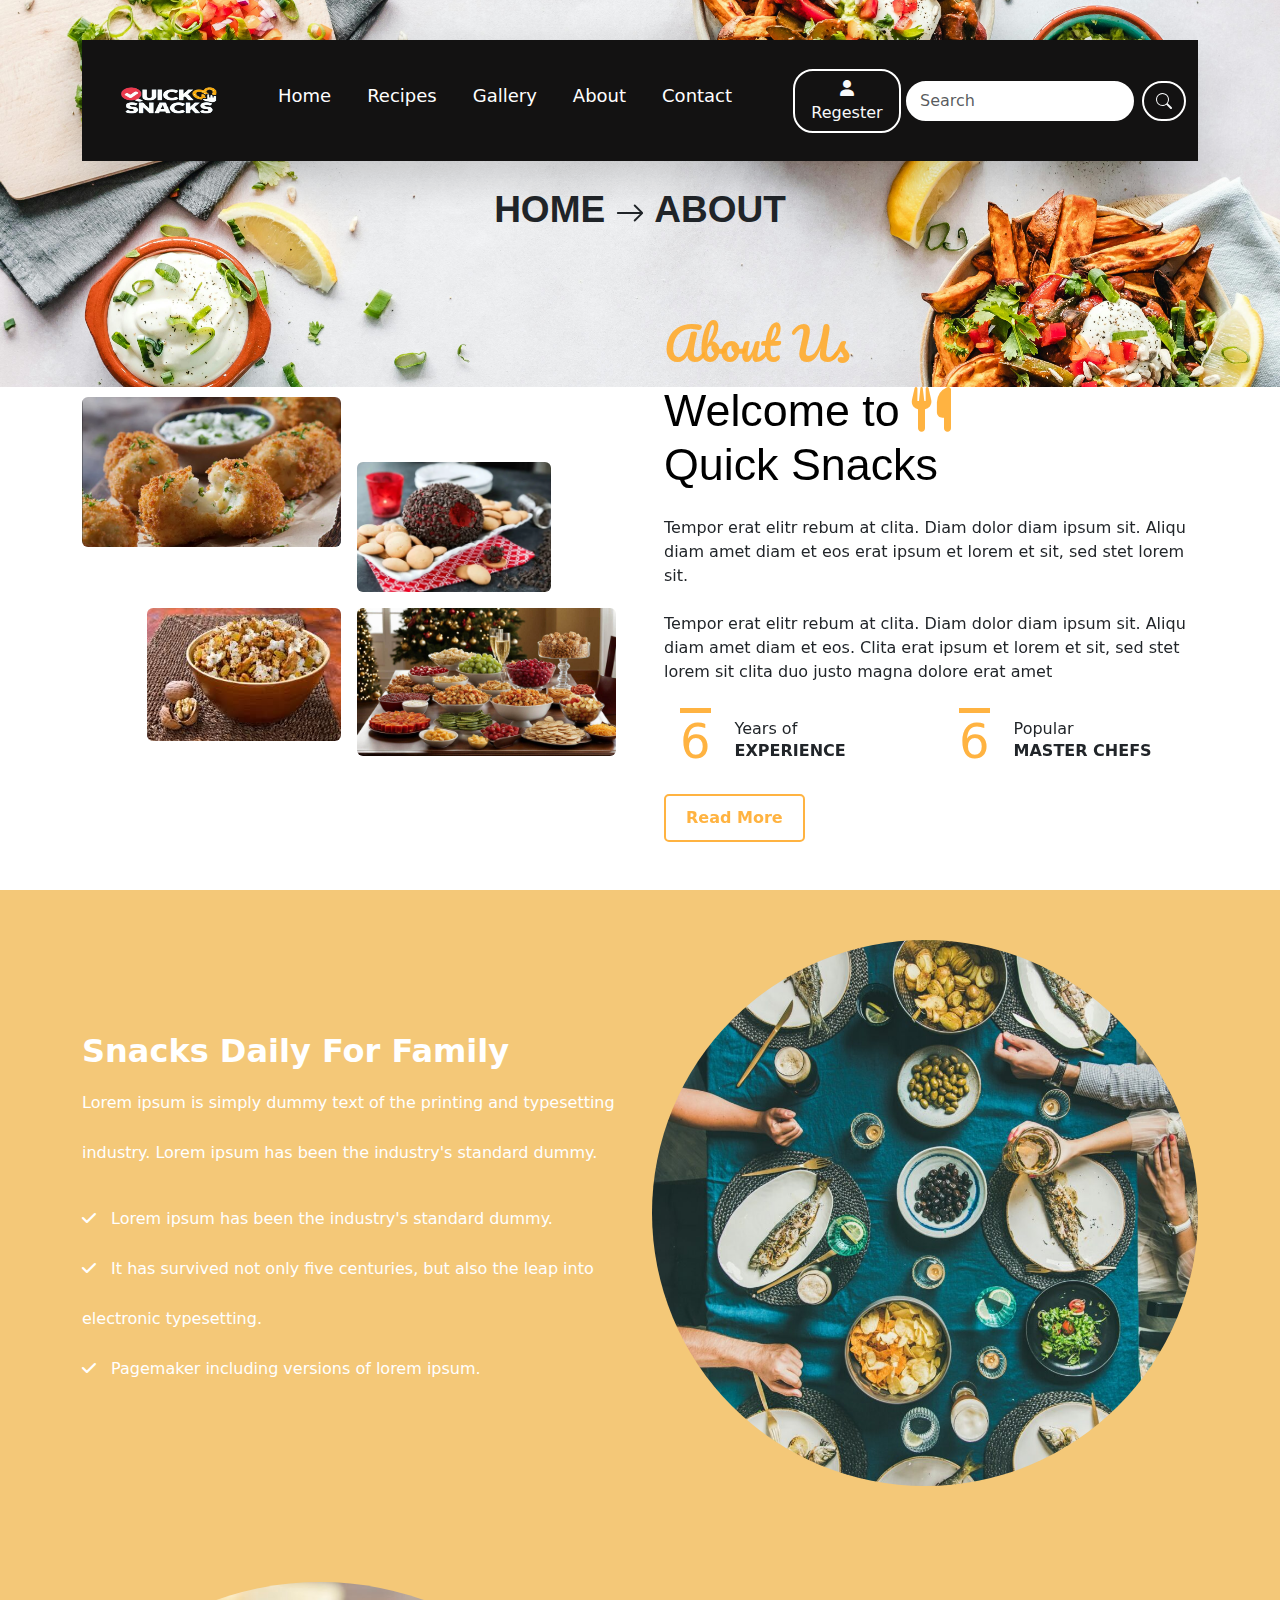
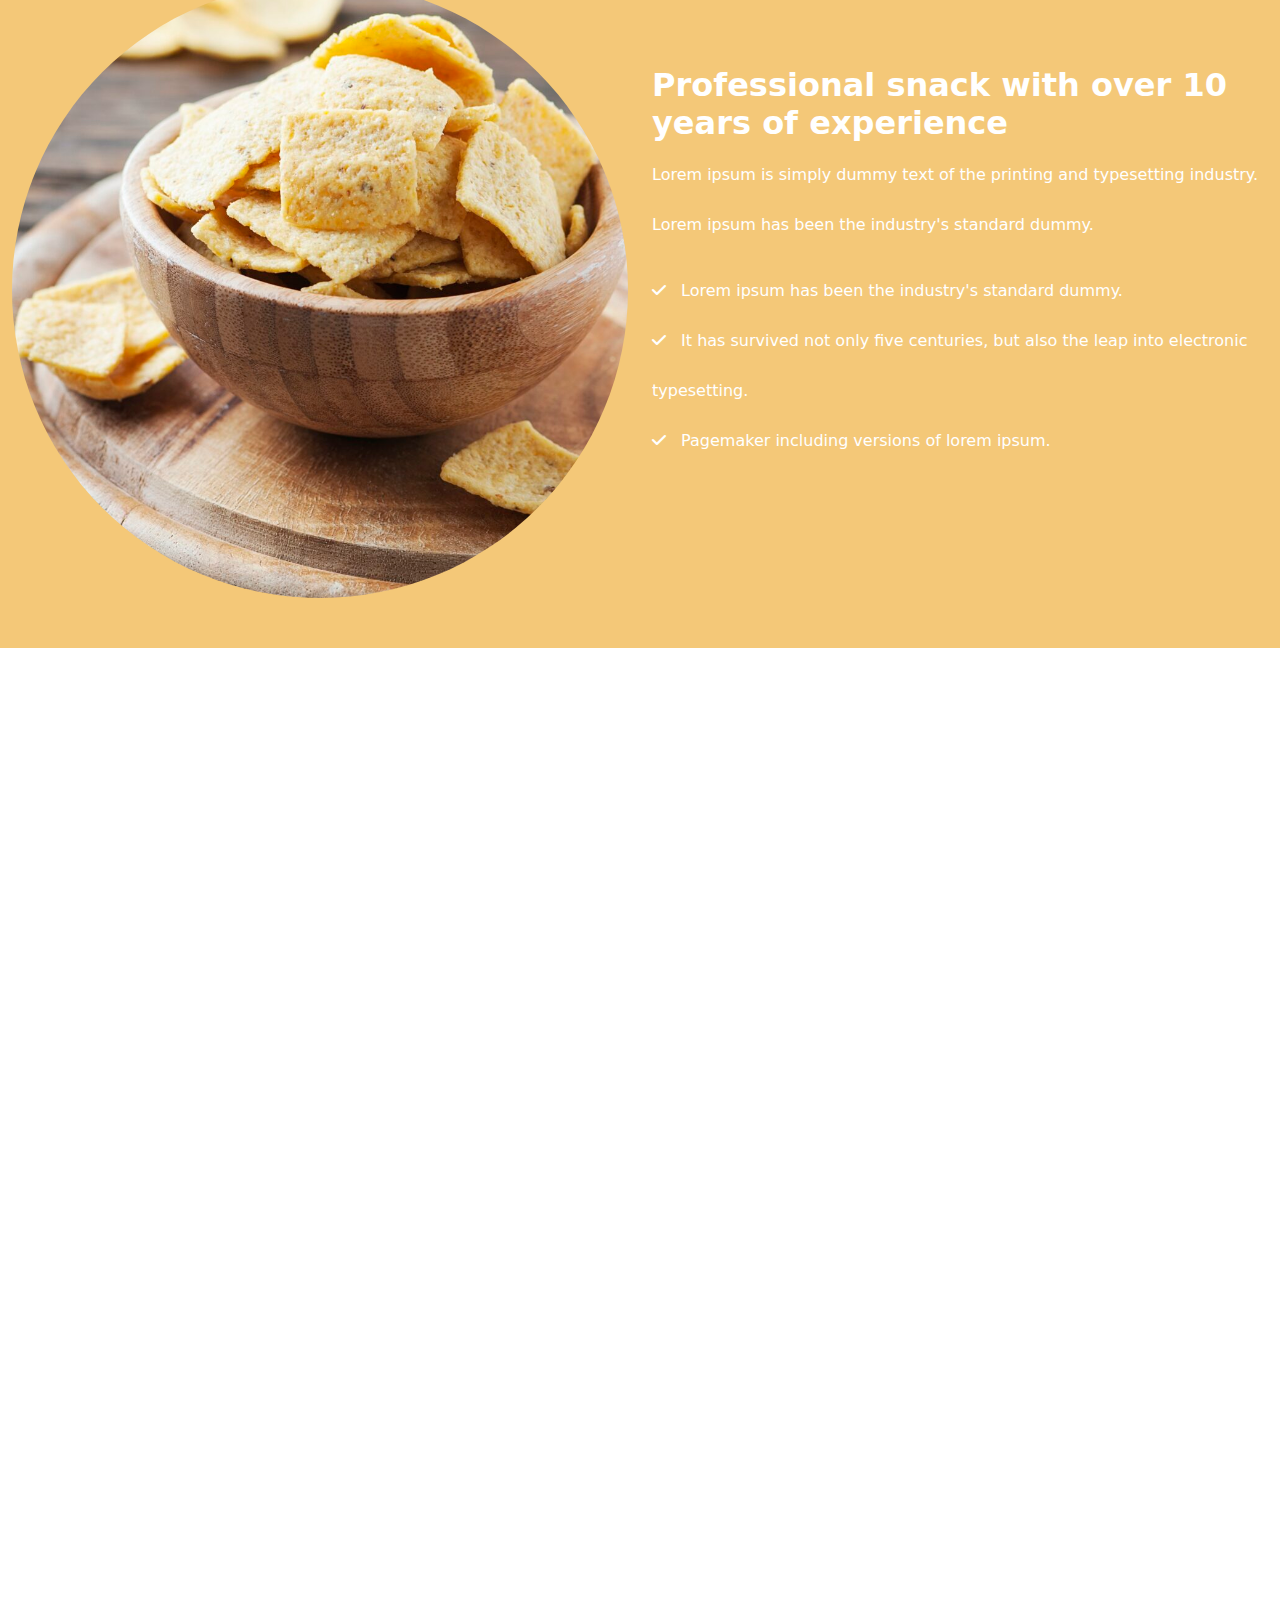
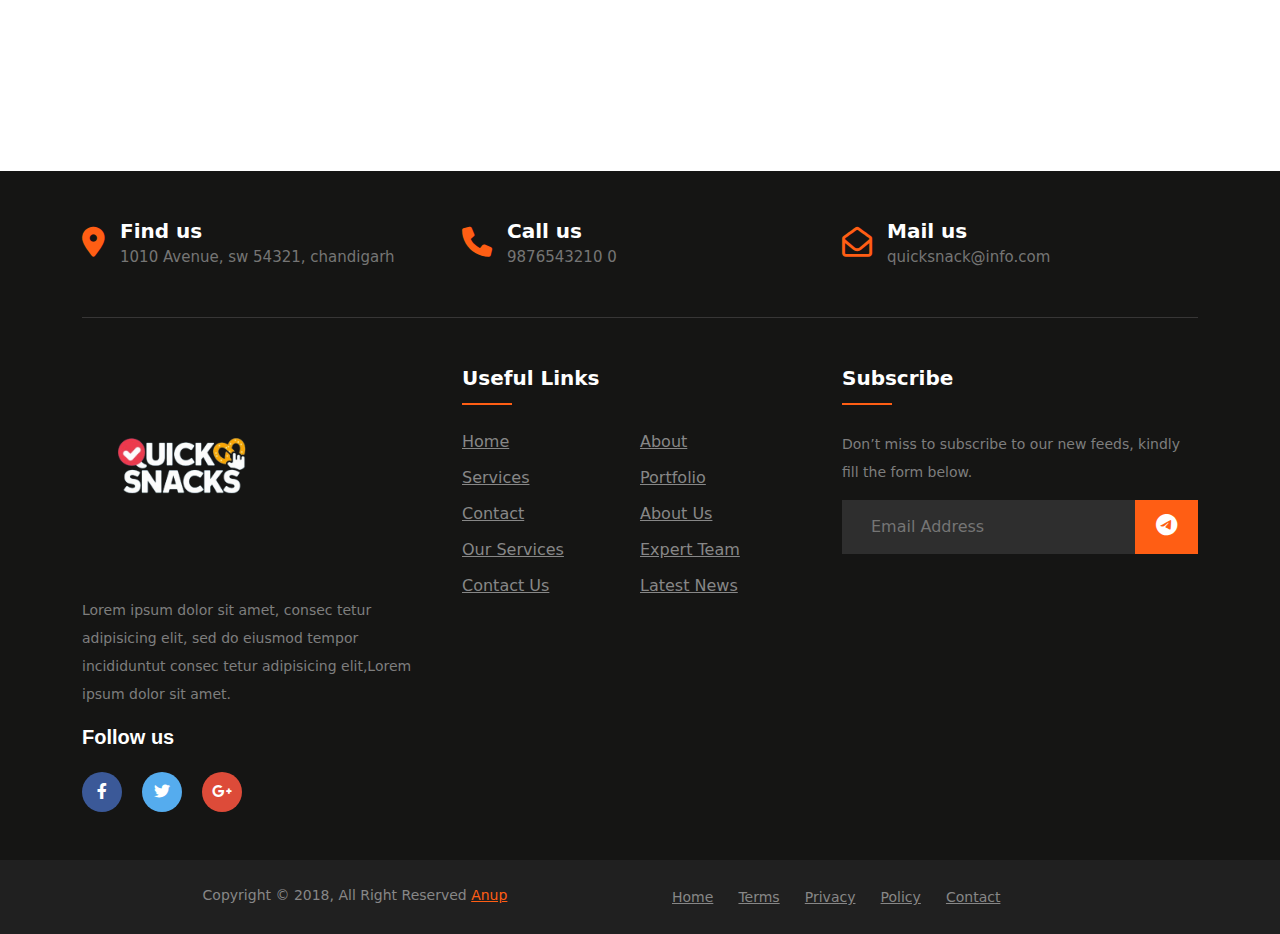
<file: about.html>
<!DOCTYPE html>
<html lang="en">

<head>
    <meta charset="UTF-8">
    <meta name="viewport" content="width=device-width, initial-scale=1.0">
    <title>QUICK SNACKS</title>
    <!-- Jquery -->
    <script src="https://ajax.googleapis.com/ajax/libs/jquery/3.7.1/jquery.min.js"></script>
    <!-- Aos Animation Css Links -->
    <link href="https://unpkg.com/aos@2.3.1/dist/aos.css" rel="stylesheet">
    <!-- Bootstrap CSS -->
    <link href="https://cdn.jsdelivr.net/npm/bootstrap@5.3.0/dist/css/bootstrap.min.css" rel="stylesheet">
    <!-- FontAwesome for Icons -->
    <link rel="stylesheet" href="https://cdnjs.cloudflare.com/ajax/libs/font-awesome/6.0.0/css/all.min.css">
    <link rel="stylesheet" href="style.css">


</head>

<body>
    <!-- Go to top -->
    <button id="backToTopBtn" class="" title="Go to top"><i class="fas fa-arrow-up"></i></button>

    <!-- Navbar -->
    <div class="container">

        <nav class="navbar navbar-expand-lg navbar-dark shadow-lg">
            <div class="container-fluid">
                <!-- Brand Logo -->
                <a class="navbar-brand" href="index.html">
                    <img src="images/snackslogo.png" alt="Logo">
                </a>
                <!-- Toggle Button for Off-Canvas -->
                <button id="toggal" class="navbar-toggler" type="button" data-bs-toggle="offcanvas"
                    data-bs-target="#offcanvasNavbar" aria-controls="offcanvasNavbar">
                    <div class="hamburger" id="hamburger">
                        <span class="bar"></span>
                        <span class="bar"></span>
                        <span class="bar"></span>
                    </div>
                </button>

                <!-- Off-Canvas Sidebar -->
                <div class="offcanvas offcanvas-end" tabindex="-1" id="offcanvasNavbar"
                    aria-labelledby="offcanvasNavbarLabel">
                    <div class="offcanvas-header">
                        <h5 class="offcanvas-title text-light" id="offcanvasNavbarLabel"><u>Menu</u></h5>
                        <button type="button" class="btn-close text-reset" data-bs-dismiss="offcanvas"
                            aria-label="Close">
                        </button>
                    </div>
                    <div class="offcanvas-body">
                        <!-- Navbar Links -->
                        <ul class="navbar-nav me-auto mb-2 mb-lg-0">
                            <li class="nav-item">
                                <a class="nav-link nav_bar_active" aria-current="page" href="index.html">Home</a>
                            </li>
                            <li class="nav-item">
                                <a class="nav-link" href="recipe.html">Recipes</a>
                            </li>
                            <li class="nav-item">
                                <a class="nav-link" href="gallery.html">Gallery</a>
                            </li>
                            <li class="nav-item">
                                <a class="nav-link" href="about.html">About</a>
                            </li>
                            <li class="nav-item">
                                <a class="nav-link" href="contact.html">Contact</a>
                            </li>
                        </ul>
                        <!-- Icons for Cart and Sign In -->
                        <div class="d-flex align-items-center">

                            <a href="Sign_in.html" style="text-decoration: none ; color: white;"> <button type="button"
                                    class="btn btn-outline-light Regester" style="width: 108px; margin: 5px;">
                                    <i class="fas fa-user"></i> Regester
                                </button></a>
                            <!-- Sign In Dropdown -->
                            <!-- <div class="dropdown navbar_icon" >
                                 <a class="text-white dropdown-toggle" href="Sign_in.html" role="button" id="dropdownMenuLink" data-bs-toggle="dropdown" aria-expanded="false">
                                     <i class="fas fa-user"></i> Sign In
                                 </a>
                                 <ul class="dropdown-menu" aria-labelledby="dropdownMenuLink">
                                     <li><a class="dropdown-item" href="#">Login</a></li>
                                     <li><a class="dropdown-item" href="#">Register</a></li>
                                 </ul>
                             </div> -->
                            <!-- Search button -->
                            <form class="d-flex" role="search">
                                <input class="form-control me-2" type="search" placeholder="Search" aria-label="Search">
                                <button class="btn btn-outline-light" type="submit"><svg
                                        xmlns="http://www.w3.org/2000/svg" width="16" height="16" fill="currentColor"
                                        class="bi bi-search" viewBox="0 0 16 16">
                                        <path
                                            d="M11.742 10.344a6.5 6.5 0 1 0-1.397 1.398h-.001q.044.06.098.115l3.85 3.85a1 1 0 0 0 1.415-1.414l-3.85-3.85a1 1 0 0 0-.115-.1zM12 6.5a5.5 5.5 0 1 1-11 0 5.5 5.5 0 0 1 11 0" />
                                    </svg></button>
                            </form>
                        </div>
                    </div>
                </div>
            </div>
        </nav>

    </div>


    <!-- header About -->
    <div class="container-fluid">
        <div class="row">
            <div class="col-md-12 gallery_header">
                <h1 class="text-center">HOME <span><svg xmlns="http://www.w3.org/2000/svg" width="30" height="30" fill="currentColor" class="bi bi-arrow-right" viewBox="0 0 16 16">
                    <path fill-rule="evenodd" d="M1 8a.5.5 0 0 1 .5-.5h11.793l-3.147-3.146a.5.5 0 0 1 .708-.708l4 4a.5.5 0 0 1 0 .708l-4 4a.5.5 0 0 1-.708-.708L13.293 8.5H1.5A.5.5 0 0 1 1 8"/>
                  </svg></span> ABOUT</h1>
            </div>
        </div>
    </div>

      <!-- About Start -->
      
        <div class="container" style="margin-top: 190px;" data-aos="zoom-in-right" data-aos-duration="1000">
            <div class="row g-5 align-items-center">
                <div class="col-lg-6">
                    <div class="row g-3">
                        <div class="col-6 text-start"  style="z-index: 1;">
                            <img class="img-fluid rounded w-100 wow zoomIn" data-wow-delay="0.1s" src="images/gallery3.jpg">
                        </div>
                        <div class="col-6 text-start" style="z-index: 2;">
                            <img class="img-fluid rounded w-75 wow zoomIn" data-wow-delay="0.3s" src="images/gallery7.jpg" style="margin-top: 25%;">
                        </div>
                        <div class="col-6 text-end" style="z-index: 3;">
                            <img class="img-fluid rounded w-75 wow zoomIn" data-wow-delay="0.5s" src="images/latest4.jpg">
                        </div>
                        <div class="col-6 text-end" style="z-index: 4;">
                            <img class="img-fluid rounded w-100 wow zoomIn" data-wow-delay="0.7s" src="images/gallery5.jpg">
                        </div>
                    </div>
                </div>
                <div class="col-lg-6">
                    <h5 class="section-title text-start about-title">About Us</h5>
                    <h1 class="mb-4 about_icon">Welcome to <i class="fa fa-utensils me-2"></i><br>Quick Snacks</h1>
                    <p class="mb-4">Tempor erat elitr rebum at clita. Diam dolor diam ipsum sit. Aliqu diam amet diam et eos erat ipsum et lorem et sit, sed stet lorem sit.</p>
                    <p class="mb-4">Tempor erat elitr rebum at clita. Diam dolor diam ipsum sit. Aliqu diam amet diam et eos. Clita erat ipsum et lorem et sit, sed stet lorem sit clita duo justo magna dolore erat amet</p>
                    <div class="row g-4 mb-4">
                        <div class="col-sm-6">
                            <div class="d-flex align-items-center px-3">
                                <h1 class="flex-shrink-0 display-5 mb-0" data-toggle="counter-up" data-target="15">0</h1>
                                <div class="ps-4">
                                    <p class="mb-0">Years of</p>
                                    <h6 class="text-uppercase mb-0"><b>Experience</b></h6>
                                </div>
                            </div>
                        </div>
                        <div class="col-sm-6">
                            <div class="d-flex align-items-center px-3">
                                <h1 class="flex-shrink-0 display-5 mb-0" data-toggle="counter-up" data-target="50">0</h1>
                                <div class="ps-4">
                                    <p class="mb-0">Popular</p>
                                    <h6 class="text-uppercase mb-0"><b>Master Chefs</b></h6>
                                </div>
                            </div>
                        </div>
                    </div>
                    <a class="btn btn-primary btn-main about_btn " href="">Read More</a>
                </div>
            </div>
        </div>
    

  <!-- Custom section -->
  <section class="custom-section mt-5">
    <div class="container">
        <div class="row align-items-center">
            <div class="col-md-6" style="line-height: 50px">
                <h2 class="fw-bold">Snacks Daily For Family</h2>
                <p>Lorem ipsum is simply dummy text of the printing and typesetting industry. Lorem ipsum has been the industry's standard dummy.</p>
                <ul class="list-unstyled custom-list">
                    <li><i class="fa-solid fa-check"></i> Lorem ipsum has been the industry's standard dummy.</li>
                    <li><i class="fa-solid fa-check"></i> It has survived not only five centuries, but also the leap into electronic typesetting.</li>
                    <li><i class="fa-solid fa-check"></i> Pagemaker including versions of lorem ipsum.</li>
                </ul>
            </div>
            <div class="col-md-6 text-center">
                <img src="images/faimlysnacks.jpg" alt="Family Snacks" class="custom-img">
            </div>
        </div>
    </div>
    <div class="container-fluid mt-5">
        <div class="row align-items-center">
            <div class="col-md-6 ex_snacks" >
                <h2 class="fw-bold">Professional snack with over 10 years of experience</h2>
                <p>Lorem ipsum is simply dummy text of the printing and typesetting industry. Lorem ipsum has been the industry's standard dummy.</p>
                <ul class="list-unstyled custom-list">
                    <li><i class="fa-solid fa-check"></i> Lorem ipsum has been the industry's standard dummy.</li>
                    <li><i class="fa-solid fa-check"></i> It has survived not only five centuries, but also the leap into electronic typesetting.</li>
                    <li><i class="fa-solid fa-check"></i> Pagemaker including versions of lorem ipsum.</li>
                </ul>
            </div>
            <div class="col-md-6 text-center mt-5">
                <img src="images/faimlysnacks2.jpg" alt="Family Snacks" class="custom-img">
            </div>
        </div>
    </div>
</section>

  <!-- Testimonials Section -->
<section class="testimonials py-5" data-aos="fade-right"
data-aos-offset="300"
data-aos-easing="ease-in-sine">
    <div class="container-fluid customerreview">
        <h2 class="text-center mb-5">What Our Users Say</h2>
        <br><br>
        <div id="testimonialCarousel" class="carousel slide testimonial" data-bs-ride="carousel">
            <div class="carousel-inner">
                <!-- Testimonial 1 -->
                <div class="carousel-item active">
                    <div class="testimonial-card text-center p-4">
                        <img src="images/testimonial1.jpg" alt="User 1" class="user-image">
                        <br><br>
                     
                     <div class="rating">   
                            <i class="fas fa-star"></i>
                            <i class="fas fa-star"></i>
                            <i class="fas fa-star"></i>
                            <i class="fas fa-star"></i>
                            <i class="fas fa-star"></i>
                        </div>
                        <p>"Quick Snack Recipes has changed the way I cook! The recipes are easy to follow and delicious."</p>
                        <h5>- John Doe</h5>
                    </div>
                </div>
                <!-- Testimonial 2 -->
                <div class="carousel-item">
                    <div class="testimonial-card text-center p-4">
                        <img src="images/testimonial2.jpg" alt="User 2" class="user-image">
                        <br><br>
                     <div class="rating">
                            <i class="fas fa-star"></i>
                            <i class="fas fa-star"></i>
                            <i class="fas fa-star"></i>
                            <i class="fas fa-star"></i>
                            <i class="fas fa-star"></i>
                        </div>
                        <p>"I love the variety of snacks available. It's my go-to site for quick and tasty recipes!"</p>
                        <h5>- Jane Smith</h5>
                    </div>
                </div>
                <!-- Testimonial 3 -->
                <div class="carousel-item">
                    <div class="testimonial-card text-center p-4">
                        <img src="images/testimonial3.jpg" alt="User 3" class="user-image">

                        <br><br>
                     <div class="rating">
                            <i class="fas fa-star"></i>
                            <i class="fas fa-star"></i>
                            <i class="fas fa-star"></i>
                            <i class="fas fa-star"></i>
                            <i class="fas fa-star"></i>
                        </div>
                        <p>"The recipes are so simple and quick to make. Perfect for busy days!"</p>
                        <h5>- Alice Johnson</h5>
                    </div>
                </div>
            </div>
            <!-- Carousel Controls -->
            <button class="carousel-control-prev" type="button" data-bs-target="#testimonialCarousel" data-bs-slide="prev">
                <span class="carousel-control-prev-icon" aria-hidden="true"></span>
                <span class="visually-hidden">Previous</span>
            </button>
            <button class="carousel-control-next" type="button" data-bs-target="#testimonialCarousel" data-bs-slide="next">
                <span class="carousel-control-next-icon" aria-hidden="true"></span>
                <span class="visually-hidden">Next</span>
            </button>
        </div>
    </div>
</section>


  <!-- Team Start -->
  <div class="container-xxl pt-5 pb-3" data-aos="fade-up" data-aos-duration="1000" >
    <div class="container">
        <div class="text-center wow fadeInUp" data-wow-delay="0.1s">
            <h1 class="mb-5 about-title ">Our Master Chefs</h1>
        </div>
        <div class="row g-4">
            <div class="col-lg-3 col-md-6 wow fadeInUp" data-wow-delay="0.1s">
                <div class="team-item text-center rounded overflow-hidden">
                    <div class="rounded-circle overflow-hidden m-4">
                        <img class="img-fluid" src="images/team-1.jpg" alt="">
                    </div>
                    <h5 class="mb-0">Theodore</h5>
                    <small>Head Chef</small>
                    <div class="d-flex justify-content-center mt-3">
                        <a class="btn btn-square mx-1 team_icon_btn" href=""><i class="fab fa-facebook-f"></i></a>
                        <a class="btn btn-square mx-1 team_icon_btn" href=""><i class="fab fa-twitter"></i></a>
                        <a class="btn btn-square mx-1 team_icon_btn" href=""><i class="fab fa-instagram"></i></a>
                    </div>
                </div>
            </div>
            <div class="col-lg-3 col-md-6 wow fadeInUp" data-wow-delay="0.3s">
                <div class="team-item text-center rounded overflow-hidden">
                    <div class="rounded-circle overflow-hidden m-4">
                        <img class="img-fluid" src="images/team-2.jpg" alt="">
                    </div>
                    <h5 class="mb-0">Henry</h5>
                    <small>Snack Specialist</small>
                    <div class="d-flex justify-content-center mt-3">
                        <a class="btn btn-square mx-1 team_icon_btn" href=""><i class="fab fa-facebook-f"></i></a>
                        <a class="btn btn-square mx-1 team_icon_btn" href=""><i class="fab fa-twitter"></i></a>
                        <a class="btn btn-square mx-1 team_icon_btn" href=""><i class="fab fa-instagram"></i></a>
                    </div>
                </div>
            </div>
            <div class="col-lg-3 col-md-6 wow fadeInUp" data-wow-delay="0.5s">
                <div class="team-item text-center rounded overflow-hidden">
                    <div class="rounded-circle overflow-hidden m-4">
                        <img class="img-fluid" src="images/team-3.jpg" alt="">
                    </div>
                    <h5 class="mb-0">Noah</h5>
                    <small>Flavor Artist</small>
                    <div class="d-flex justify-content-center mt-3">
                        <a class="btn btn-square mx-1 team_icon_btn" href=""><i class="fab fa-facebook-f"></i></a>
                        <a class="btn btn-square mx-1 team_icon_btn" href=""><i class="fab fa-twitter"></i></a>
                        <a class="btn btn-square mx-1 team_icon_btn" href=""><i class="fab fa-instagram"></i></a>
                    </div>
                </div>
            </div>
            <div class="col-lg-3 col-md-6 wow fadeInUp" data-wow-delay="0.7s">
                <div class="team-item text-center rounded overflow-hidden">
                    <div class="rounded-circle overflow-hidden m-4">
                        <img class="img-fluid" src="images/team-4.jpg" alt="">
                    </div>
                    <h5 class="mb-0">Oliver</h5>
                    <small>Snack Crafter</small>
                    <div class="d-flex justify-content-center mt-3">
                        <a class="btn btn-square mx-1 team_icon_btn" href=""><i class="fab fa-facebook-f"></i></a>
                        <a class="btn btn-square mx-1 team_icon_btn" href=""><i class="fab fa-twitter"></i></a>
                        <a class="btn btn-square mx-1 team_icon_btn" href=""><i class="fab fa-instagram"></i></a>
                    </div>
                </div>
            </div>
        </div>
    </div>
</div>
<!-- Team End -->





    

    <!-- Footer -->
    <footer class="footer-section mt-5" >
        <div class="container">
            <div class="footer-cta pt-5 pb-5">
                <div class="row">
                    <div class="col-xl-4 col-md-4 mb-30">
                        <div class="single-cta">
                            <i class="fas fa-map-marker-alt"></i>
                            <div class="cta-text">
                                <h4>Find us</h4>
                                <span>1010 Avenue, sw 54321, chandigarh</span>
                            </div>
                        </div>
                    </div>
                    <div class="col-xl-4 col-md-4 mb-30">
                        <div class="single-cta">
                            <i class="fas fa-phone"></i>
                            <div class="cta-text">
                                <h4>Call us</h4>
                                <span>9876543210 0</span>
                            </div>
                        </div>
                    </div>
                    <div class="col-xl-4 col-md-4 mb-30">
                        <div class="single-cta">
                            <i class="far fa-envelope-open"></i>
                            <div class="cta-text">
                                <h4>Mail us</h4>
                                <span>quicksnack@info.com</span>
                            </div>
                        </div>
                    </div>
                </div>
            </div>
            <div class="footer-content pt-5 pb-5">
                <div class="row">
                    <div class="col-xl-4 col-lg-4 mb-50">
                        <div class="footer-widget">
                            <div class="footer-logo">
                                <a href="index.html"><img src="images/snackslogo.png" class="img-fluid" alt="logo"></a>
                            </div>
                            <div class="footer-text">
                                <p>Lorem ipsum dolor sit amet, consec tetur adipisicing elit, sed do eiusmod tempor
                                    incididuntut consec tetur adipisicing
                                    elit,Lorem ipsum dolor sit amet.</p>
                            </div>
                            <div class="footer-social-icon">
                                <span>Follow us</span>
                                <a href="#"><i class="fab fa-facebook-f facebook-bg"></i></a>
                                <a href="#"><i class="fab fa-twitter twitter-bg"></i></a>
                                <a href="#"><i class="fab fa-google-plus-g google-bg"></i></a>
                            </div>
                        </div>
                    </div>
                    <div class="col-xl-4 col-lg-4 col-md-6 mb-30">
                        <div class="footer-widget">
                            <div class="footer-widget-heading">
                                <h3>Useful Links</h3>
                            </div>
                            <ul>
                                <li><a href="index.html">Home</a></li>
                                <li><a href="about.html">about</a></li>
                                <li><a href="#">services</a></li>
                                <li><a href="#">portfolio</a></li>
                                <li><a href="contact.html">Contact</a></li>
                                <li><a href="about.html">About us</a></li>
                                <li><a href="#">Our Services</a></li>
                                <li><a href="#">Expert Team</a></li>
                                <li><a href="contact.html">Contact us</a></li>
                                <li><a href="#">Latest News</a></li>
                            </ul>
                        </div>
                    </div>
                    <div class="col-xl-4 col-lg-4 col-md-6 mb-50">
                        <div class="footer-widget">
                            <div class="footer-widget-heading">
                                <h3>Subscribe</h3>
                            </div>
                            <div class="footer-text mb-25">
                                <p>Don’t miss to subscribe to our new feeds, kindly fill the form below.</p>
                            </div>
                            <div class="subscribe-form">
                                <form action="#">
                                    <input type="text" placeholder="Email Address">
                                    <button><i class="fab fa-telegram-plane"></i></button>
                                </form>
                            </div>
                        </div>
                    </div>
                </div>
            </div>
        </div>
        <div class="copyright-area">
            <div class="container">
                <div class="row">
                    <div class="col-xl-6 col-lg-6 text-center text-lg-left">
                        <div class="copyright-text">
                            <p>Copyright &copy; 2018, All Right Reserved <a
                                    href="https://codepen.io/anupkumar92/">Anup</a></p>
                        </div>
                    </div>
                    <div class="col-xl-6 col-lg-6 d-none d-lg-block text-right">
                        <div class="footer-menu">
                            <ul>
                                <li><a href="index.html">Home</a></li>
                                <li><a href="#">Terms</a></li>
                                <li><a href="#">Privacy</a></li>
                                <li><a href="#">Policy</a></li>
                                <li><a href="contact.html">Contact</a></li>
                            </ul>
                        </div>
                    </div>
                </div>
            </div>
        </div>
    </footer>


    <!-- Bootstrap JS and dependencies -->
    <script src="https://cdn.jsdelivr.net/npm/@popperjs/core@2.11.6/dist/umd/popper.min.js"></script>
    <script src="https://cdn.jsdelivr.net/npm/bootstrap@5.3.0/dist/js/bootstrap.min.js"></script>
    <!-- Aos Animation Js Links -->
    <script src="https://unpkg.com/aos@2.3.1/dist/aos.js"></script>
    <script>
        AOS.init();
        
      </script>
    <!-- Custom JS for Toggle Button Animation -->
    <script src="script.js"></script>
</body>

</html>
</file>
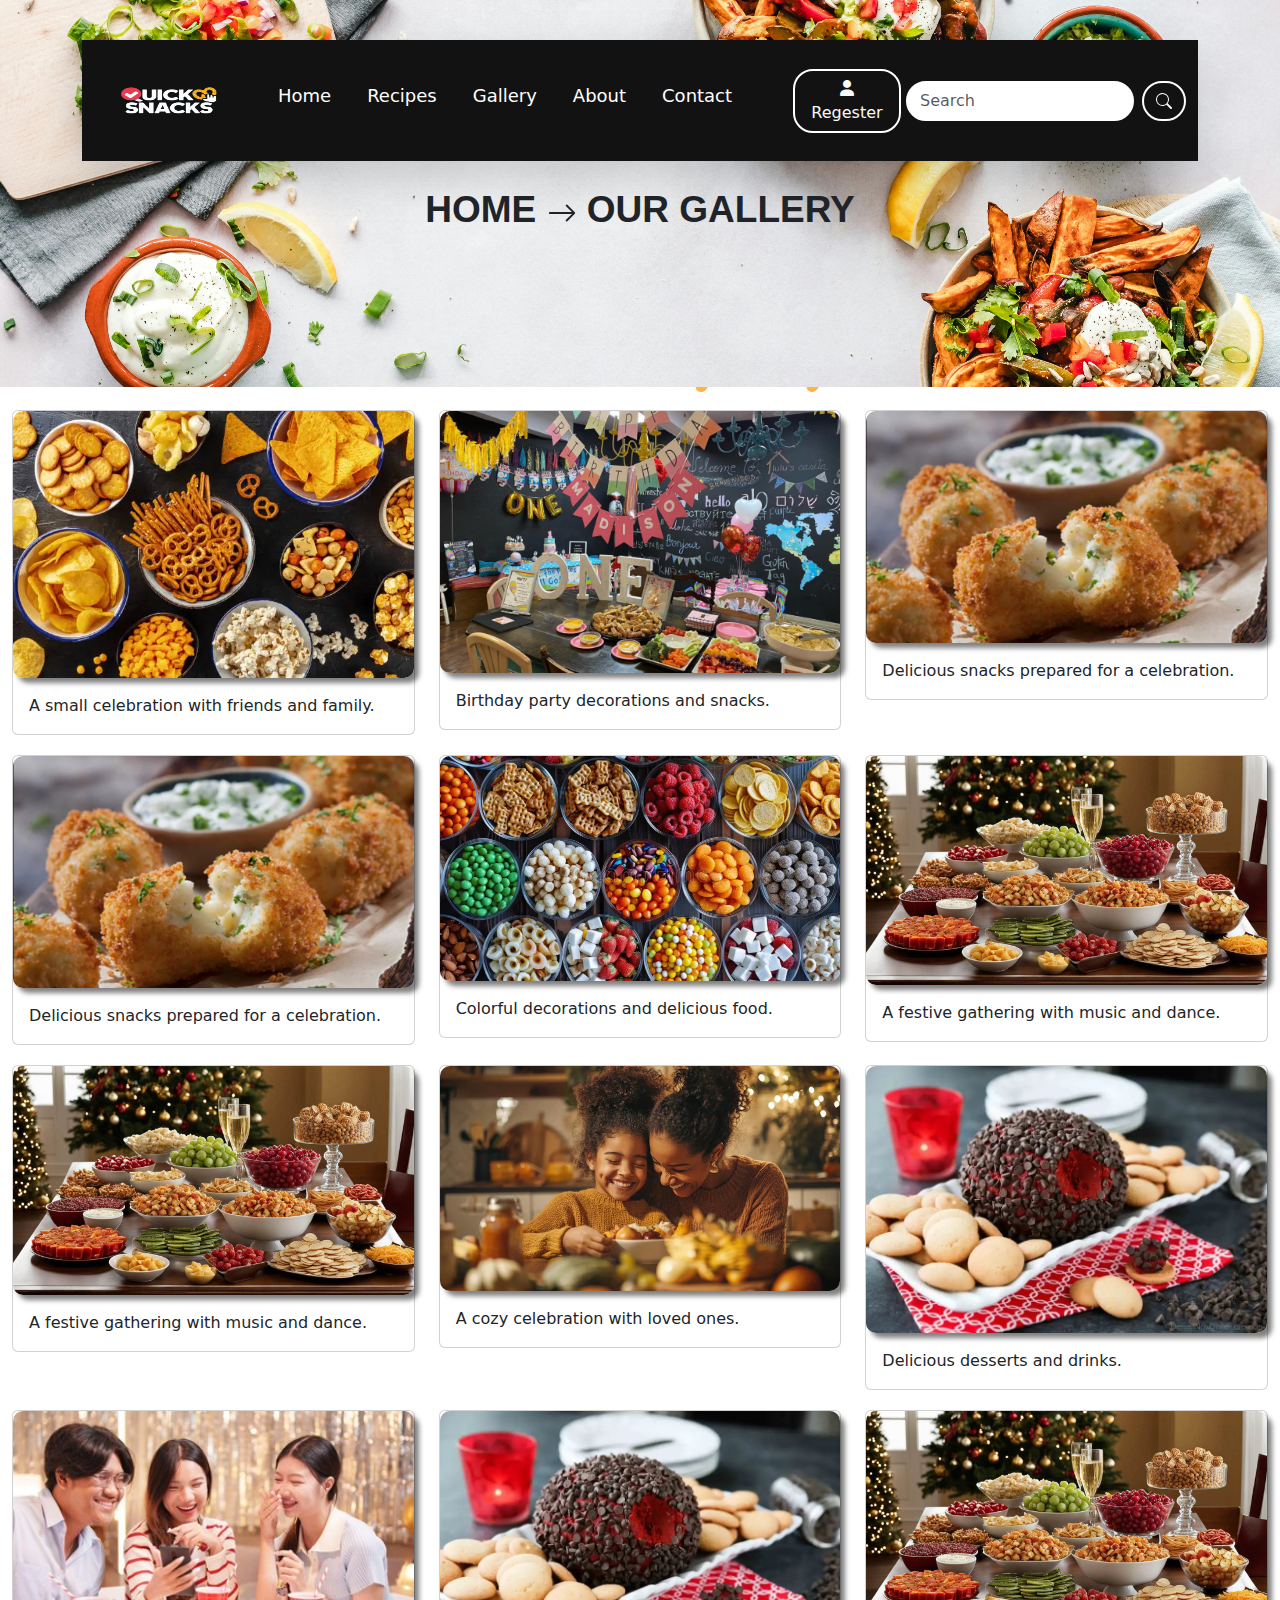
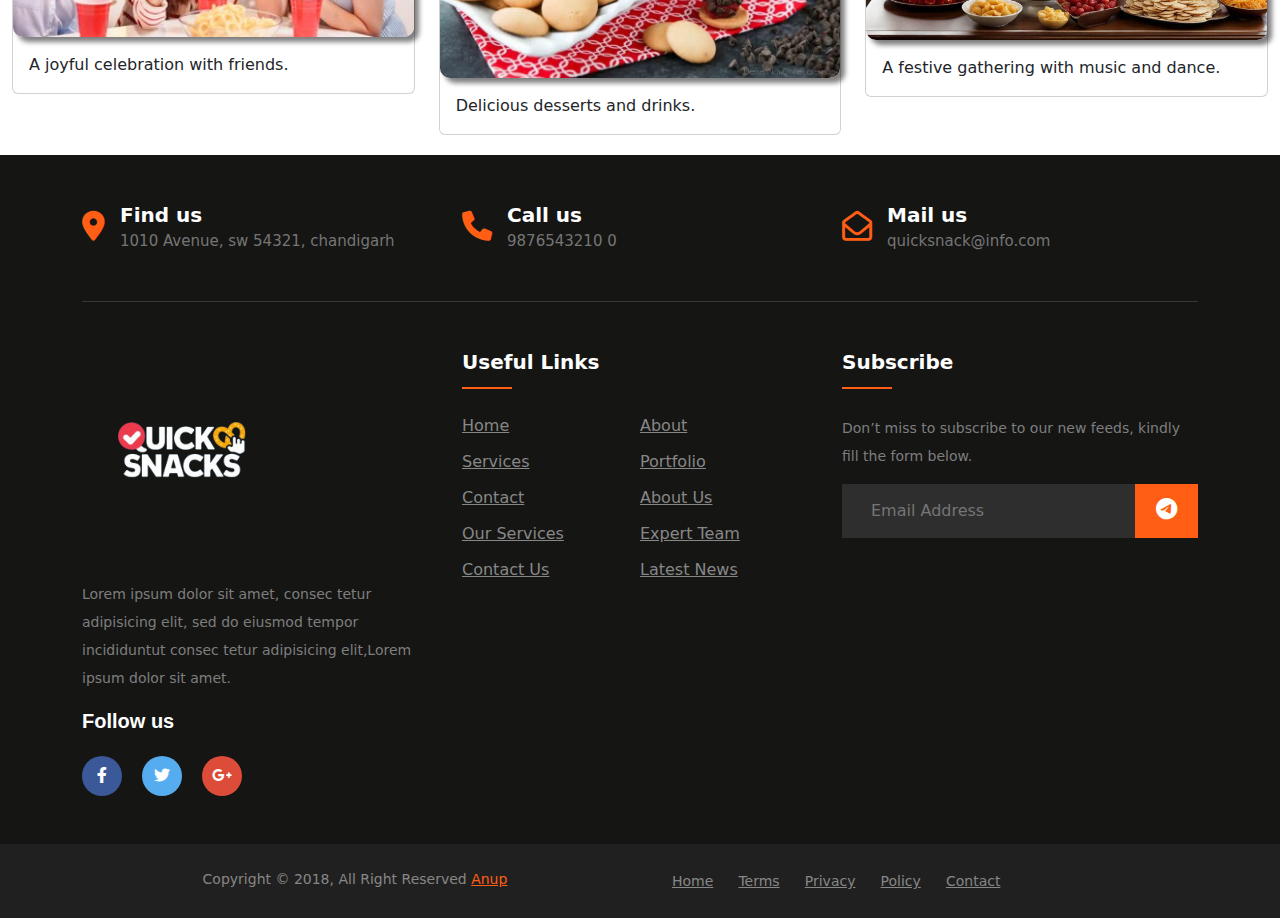
<file: gallery.html>
<!DOCTYPE html>
<html lang="en">

<head>
    <meta charset="UTF-8">
    <meta name="viewport" content="width=device-width, initial-scale=1.0">
    <title>QUICK SNACKS</title>
    <!-- Jquery -->
    <script src="https://ajax.googleapis.com/ajax/libs/jquery/3.7.1/jquery.min.js"></script>
    <!-- Aos Animation Css Links -->
    <link href="https://unpkg.com/aos@2.3.1/dist/aos.css" rel="stylesheet">
    <!-- Bootstrap CSS -->
    <link href="https://cdn.jsdelivr.net/npm/bootstrap@5.3.0/dist/css/bootstrap.min.css" rel="stylesheet">
    <!-- FontAwesome for Icons -->
    <link rel="stylesheet" href="https://cdnjs.cloudflare.com/ajax/libs/font-awesome/6.0.0/css/all.min.css">
    <link rel="stylesheet" href="style.css">


</head>

<body>
      <!-- Go to top -->
      <button id="backToTopBtn" class="" title="Go to top"><i class="fas fa-arrow-up"></i></button>

    <!-- Navbar -->
    <div class="container">
      
        <nav class="navbar navbar-expand-lg navbar-dark shadow-lg">
            <div class="container-fluid">
                <!-- Brand Logo -->
                <a class="navbar-brand" href="index.html">
                    <img src="images/snackslogo.png" alt="Logo">
                </a>
                <!-- Toggle Button for Off-Canvas -->
                <button id="toggal" class="navbar-toggler" type="button" data-bs-toggle="offcanvas"
                    data-bs-target="#offcanvasNavbar" aria-controls="offcanvasNavbar">
                    <div class="hamburger" id="hamburger">
                        <span class="bar"></span>
                        <span class="bar"></span>
                        <span class="bar"></span>
                    </div>
                </button>

                <!-- Off-Canvas Sidebar -->
                <div class="offcanvas offcanvas-end" tabindex="-1" id="offcanvasNavbar"
                    aria-labelledby="offcanvasNavbarLabel">
                    <div class="offcanvas-header">
                        <h5 class="offcanvas-title text-light" id="offcanvasNavbarLabel"><u>Menu</u></h5>
                        <button type="button" class="btn-close text-reset" data-bs-dismiss="offcanvas"
                            aria-label="Close">
                        </button>
                    </div>
                    <div class="offcanvas-body">
                        <!-- Navbar Links -->
                        <ul class="navbar-nav me-auto mb-2 mb-lg-0">
                            <li class="nav-item">
                                <a class="nav-link nav_bar_active" aria-current="page" href="index.html">Home</a>
                            </li>
                            <li class="nav-item">
                                <a class="nav-link" href="recipe.html">Recipes</a>
                            </li>
                            <li class="nav-item">
                                <a class="nav-link" href="gallery.html">Gallery</a>
                            </li>
                            <li class="nav-item">
                                <a class="nav-link" href="about.html">About</a>
                            </li>
                            <li class="nav-item">
                                <a class="nav-link" href="contact.html">Contact</a>
                            </li>
                        </ul>
                        <!-- Icons for Cart and Sign In -->
                        <div class="d-flex align-items-center">
                        
                            <a href="Sign_in.html" style="text-decoration: none ; color: white;"> <button type="button" class="btn btn-outline-light Regester" style="width: 108px; margin: 5px;">
                               <i class="fas fa-user"></i> Regester 
                            </button></a>
                            <!-- Sign In Dropdown -->
                            <!-- <div class="dropdown navbar_icon" >
                                 <a class="text-white dropdown-toggle" href="Sign_in.html" role="button" id="dropdownMenuLink" data-bs-toggle="dropdown" aria-expanded="false">
                                     <i class="fas fa-user"></i> Sign In
                                 </a>
                                 <ul class="dropdown-menu" aria-labelledby="dropdownMenuLink">
                                     <li><a class="dropdown-item" href="#">Login</a></li>
                                     <li><a class="dropdown-item" href="#">Register</a></li>
                                 </ul>
                             </div> -->
                            <!-- Search button -->
                            <form class="d-flex" role="search">
                                <input class="form-control me-2" type="search" placeholder="Search" aria-label="Search">
                                <button class="btn btn-outline-light" type="submit"><svg xmlns="http://www.w3.org/2000/svg" width="16" height="16" fill="currentColor" class="bi bi-search" viewBox="0 0 16 16">
                                    <path d="M11.742 10.344a6.5 6.5 0 1 0-1.397 1.398h-.001q.044.06.098.115l3.85 3.85a1 1 0 0 0 1.415-1.414l-3.85-3.85a1 1 0 0 0-.115-.1zM12 6.5a5.5 5.5 0 1 1-11 0 5.5 5.5 0 0 1 11 0"/>
                                  </svg></button>
                            </form>
                        </div>
                    </div>
                </div>
            </div>
        </nav>
    </div>

<!-- header GAllery -->
    <div class="container-fluid">
        <div class="row">
            <div class="col-md-12 gallery_header">
                <h1 class="text-center">HOME <span><svg xmlns="http://www.w3.org/2000/svg" width="30" height="30" fill="currentColor" class="bi bi-arrow-right" viewBox="0 0 16 16">
                    <path fill-rule="evenodd" d="M1 8a.5.5 0 0 1 .5-.5h11.793l-3.147-3.146a.5.5 0 0 1 .708-.708l4 4a.5.5 0 0 1 0 .708l-4 4a.5.5 0 0 1-.708-.708L13.293 8.5H1.5A.5.5 0 0 1 1 8"/>
                  </svg></span> OUR GALLERY</h1>
            </div>
        </div>
    </div>


    <!-- Gallery -->
    <div class="container-fluid gallery">
        <h1 class="text-center mb-4 gallery-heading" >Celebration Gallery</h1>
        <div class="row" data-masonry='{"percentPosition": true}'>
          <!-- Image 1 -->
          <div class="col-md-4 col-sm-6 gallery-item">
            <div class="card">
              <img src="images/gallery1.jpg" class="gallery-img" alt="Celebration Image 1">
              <div class="card-body">
                <p class="card-text">A small celebration with friends and family.</p>
              </div>
            </div>
          </div>
    
          <!-- Image 2 -->
          <div class="col-md-4 col-sm-6 gallery-item">
            <div class="card">
              <img src="images/gallery2.jpg" class="gallery-img" alt="Celebration Image 2">
              <div class="card-body">
                <p class="card-text">Birthday party decorations and snacks.</p>
              </div>
            </div>
          </div>
    
          <!-- Image 3 -->
          <div class="col-md-4 col-sm-6 gallery-item">
            <div class="card">
              <img src="images/gallery3.jpg" class="gallery-img" alt="Celebration Image 3">
              <div class="card-body">
                <p class="card-text">Delicious snacks prepared for a celebration.</p>
              </div>
            </div>
          </div>
          <!-- Image 3 -->
          <div class="col-md-4 col-sm-6 gallery-item">
            <div class="card">
              <img src="images/gallery3.jpg" class="gallery-img" alt="Celebration Image 3">
              <div class="card-body">
                <p class="card-text">Delicious snacks prepared for a celebration.</p>
              </div>
            </div>
          </div>
    
    
          <!-- Image 4 -->
          <div class="col-md-4 col-sm-6 gallery-item">
            <div class="card">
              <img src="images/gallery4.jpg" class="gallery-img" alt="Celebration Image 4">
              <div class="card-body">
                <p class="card-text">Colorful decorations and delicious food.</p>
              </div>
            </div>
          </div>
    
          <!-- Image 5 -->
          <div class="col-md-4 col-sm-6 gallery-item">
            <div class="card">
              <img src="images/gallery5.jpg" class="gallery-img" alt="Celebration Image 5">
              <div class="card-body">
                <p class="card-text">A festive gathering with music and dance.</p>
              </div>
            </div>
          </div>
          <!-- Image 5 -->
          <div class="col-md-4 col-sm-6 gallery-item">
            <div class="card">
              <img src="images/gallery5.jpg" class="gallery-img" alt="Celebration Image 5">
              <div class="card-body">
                <p class="card-text">A festive gathering with music and dance.</p>
              </div>
            </div>
          </div>
    
         
    
          <!-- Image 6 -->
          <div class="col-md-4 col-sm-6 gallery-item">
            <div class="card">
              <img src="images/gallery6.jpg" class="gallery-img" alt="Celebration Image 6">
              <div class="card-body">
                <p class="card-text">A cozy celebration with loved ones.</p>
              </div>
            </div>
          </div>
    
          <!-- Image 7 -->
          <div class="col-md-4 col-sm-6 gallery-item">
            <div class="card">
              <img src="images/gallery7.jpg" class="gallery-img" alt="Celebration Image 7">
              <div class="card-body">
                <p class="card-text">Delicious desserts and drinks.</p>
              </div>
            </div>
          </div>
    
          <!-- Image 8 -->
          <div class="col-md-4 col-sm-6 gallery-item">
            <div class="card">
              <img src="images/gallery8.jpg" class="gallery-img" alt="Celebration Image 8">
              <div class="card-body">
                <p class="card-text">A joyful celebration with friends.</p>
              </div>
            </div>
          </div>
          <!-- Image 9 -->
            
          <div class="col-md-4 col-sm-6 gallery-item">
            <div class="card">
              <img src="images/gallery7.jpg" class="gallery-img" alt="Celebration Image 7">
              <div class="card-body">
                <p class="card-text">Delicious desserts and drinks.</p>
              </div>
            </div>
          </div>
           <!-- Image 5 -->
           <div class="col-md-4 col-sm-6 gallery-item">
            <div class="card">
              <img src="images/gallery5.jpg" class="gallery-img" alt="Celebration Image 5">
              <div class="card-body">
                <p class="card-text">A festive gathering with music and dance.</p>
              </div>
            </div>
          </div>
        </div>
      </div>
      
  
    <!-- Footer -->
    <footer class="footer-section">
      <div class="container">
          <div class="footer-cta pt-5 pb-5">
              <div class="row">
                  <div class="col-xl-4 col-md-4 mb-30">
                      <div class="single-cta">
                          <i class="fas fa-map-marker-alt"></i>
                          <div class="cta-text">
                              <h4>Find us</h4>
                              <span>1010 Avenue, sw 54321, chandigarh</span>
                          </div>
                      </div>
                  </div>
                  <div class="col-xl-4 col-md-4 mb-30">
                      <div class="single-cta">
                          <i class="fas fa-phone"></i>
                          <div class="cta-text">
                              <h4>Call us</h4>
                              <span>9876543210 0</span>
                          </div>
                      </div>
                  </div>
                  <div class="col-xl-4 col-md-4 mb-30">
                      <div class="single-cta">
                          <i class="far fa-envelope-open"></i>
                          <div class="cta-text">
                              <h4>Mail us</h4>
                              <span>quicksnack@info.com</span>
                          </div>
                      </div>
                  </div>
              </div>
          </div>
          <div class="footer-content pt-5 pb-5">
              <div class="row">
                  <div class="col-xl-4 col-lg-4 mb-50">
                      <div class="footer-widget">
                          <div class="footer-logo">
                              <a href="index.html"><img src="images/snackslogo.png" class="img-fluid" alt="logo"></a>
                          </div>
                          <div class="footer-text">
                              <p>Lorem ipsum dolor sit amet, consec tetur adipisicing elit, sed do eiusmod tempor
                                  incididuntut consec tetur adipisicing
                                  elit,Lorem ipsum dolor sit amet.</p>
                          </div>
                          <div class="footer-social-icon">
                              <span>Follow us</span>
                              <a href="#"><i class="fab fa-facebook-f facebook-bg"></i></a>
                              <a href="#"><i class="fab fa-twitter twitter-bg"></i></a>
                              <a href="#"><i class="fab fa-google-plus-g google-bg"></i></a>
                          </div>
                      </div>
                  </div>
                  <div class="col-xl-4 col-lg-4 col-md-6 mb-30">
                      <div class="footer-widget">
                          <div class="footer-widget-heading">
                              <h3>Useful Links</h3>
                          </div>
                          <ul>
                              <li><a href="index.html">Home</a></li>
                              <li><a href="about.html">about</a></li>
                              <li><a href="#">services</a></li>
                              <li><a href="#">portfolio</a></li>
                              <li><a href="contact.html">Contact</a></li>
                              <li><a href="about.html">About us</a></li>
                              <li><a href="#">Our Services</a></li>
                              <li><a href="#">Expert Team</a></li>
                              <li><a href="contact.html">Contact us</a></li>
                              <li><a href="#">Latest News</a></li>
                          </ul>
                      </div>
                  </div>
                  <div class="col-xl-4 col-lg-4 col-md-6 mb-50">
                      <div class="footer-widget">
                          <div class="footer-widget-heading">
                              <h3>Subscribe</h3>
                          </div>
                          <div class="footer-text mb-25">
                              <p>Don’t miss to subscribe to our new feeds, kindly fill the form below.</p>
                          </div>
                          <div class="subscribe-form">
                              <form action="#">
                                  <input type="text" placeholder="Email Address">
                                  <button><i class="fab fa-telegram-plane"></i></button>
                              </form>
                          </div>
                      </div>
                  </div>
              </div>
          </div>
      </div>
      <div class="copyright-area">
          <div class="container">
              <div class="row">
                  <div class="col-xl-6 col-lg-6 text-center text-lg-left">
                      <div class="copyright-text">
                          <p>Copyright &copy; 2018, All Right Reserved <a
                                  href="https://codepen.io/anupkumar92/">Anup</a></p>
                      </div>
                  </div>
                  <div class="col-xl-6 col-lg-6 d-none d-lg-block text-right">
                      <div class="footer-menu">
                          <ul>
                              <li><a href="index.html">Home</a></li>
                              <li><a href="#">Terms</a></li>
                              <li><a href="#">Privacy</a></li>
                              <li><a href="#">Policy</a></li>
                              <li><a href="contact.html">Contact</a></li>
                          </ul>
                      </div>
                  </div>
              </div>
          </div>
      </div>
  </footer>


 <!-- Bootstrap JS and dependencies -->
 <script src="https://cdn.jsdelivr.net/npm/@popperjs/core@2.11.6/dist/umd/popper.min.js"></script>
 <script src="https://cdn.jsdelivr.net/npm/bootstrap@5.3.0/dist/js/bootstrap.min.js"></script>
 <!-- Aos Animation Js Links -->
 <script src="https://unpkg.com/aos@2.3.1/dist/aos.js"></script>
 <script>
     AOS.init();
   </script>
 <!-- Custom JS for Toggle Button Animation -->
 <script src="script.js"></script>
</body>

</html>
</file>
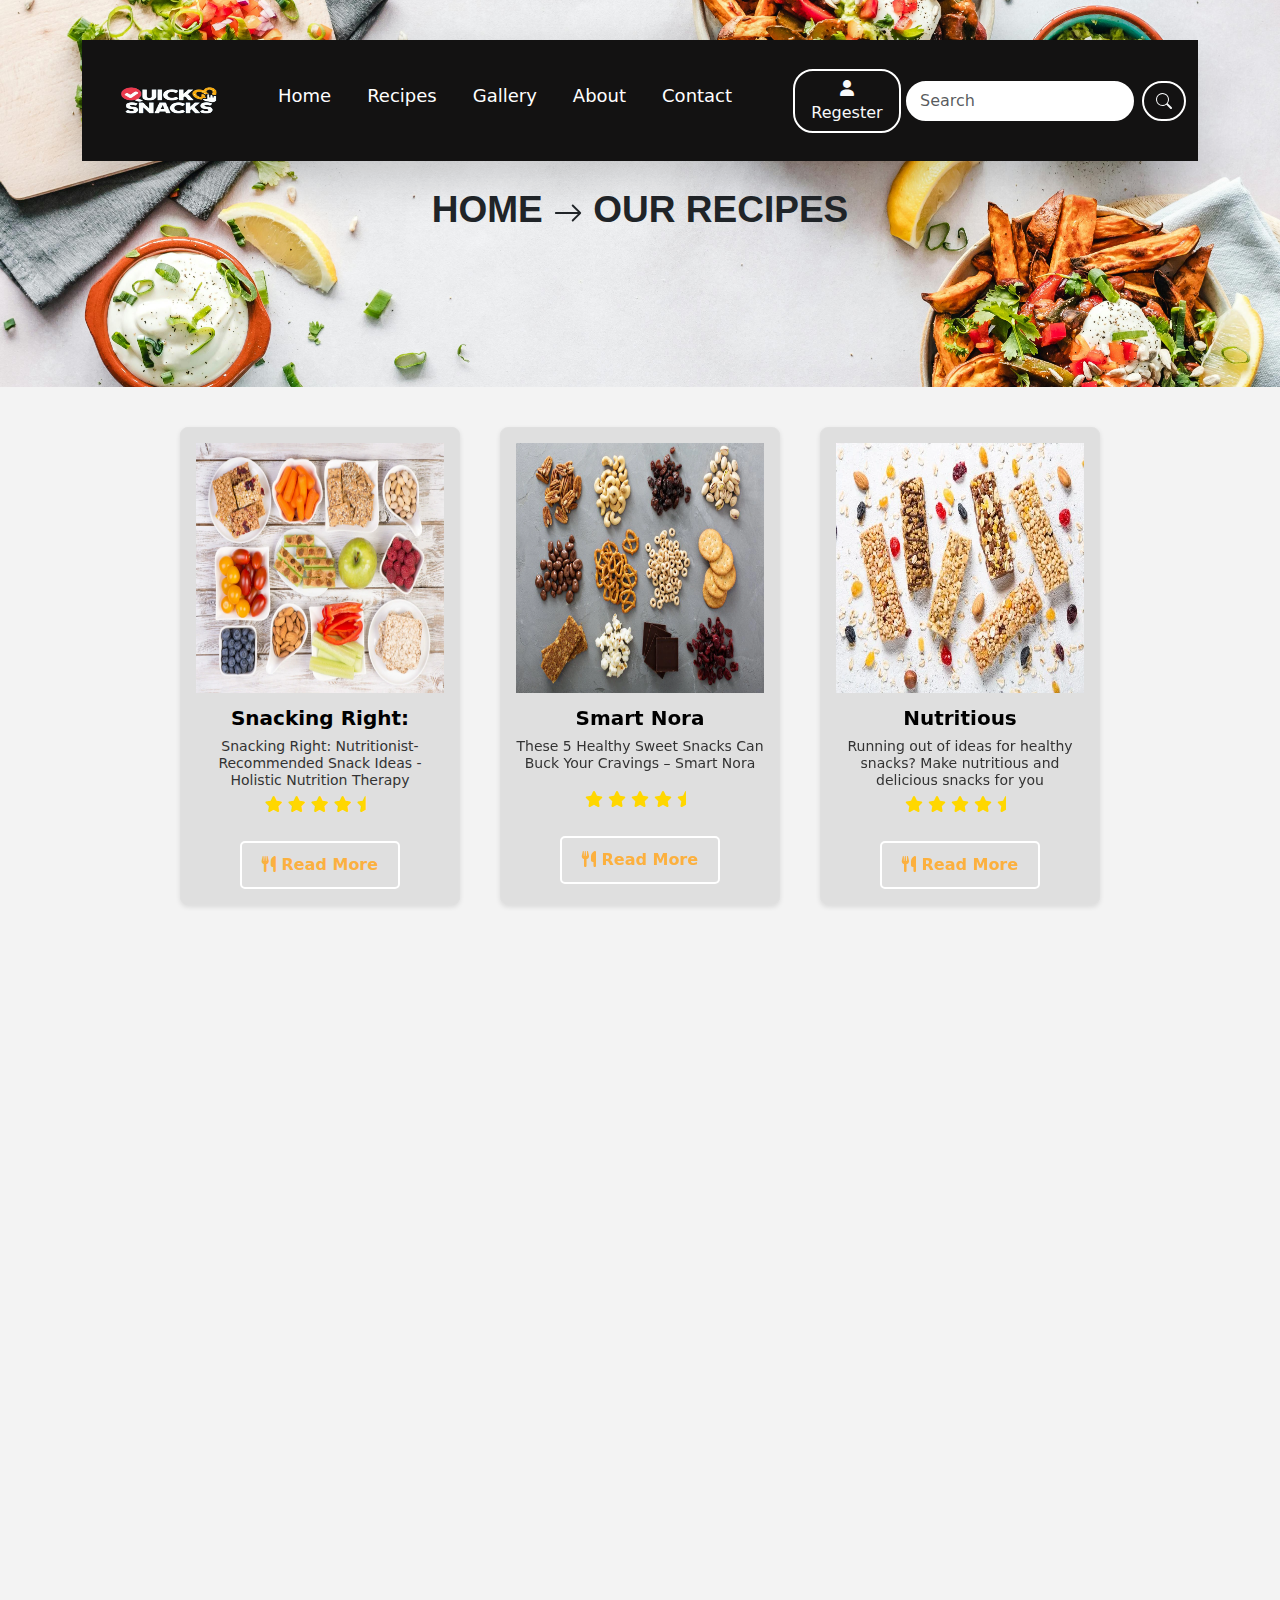
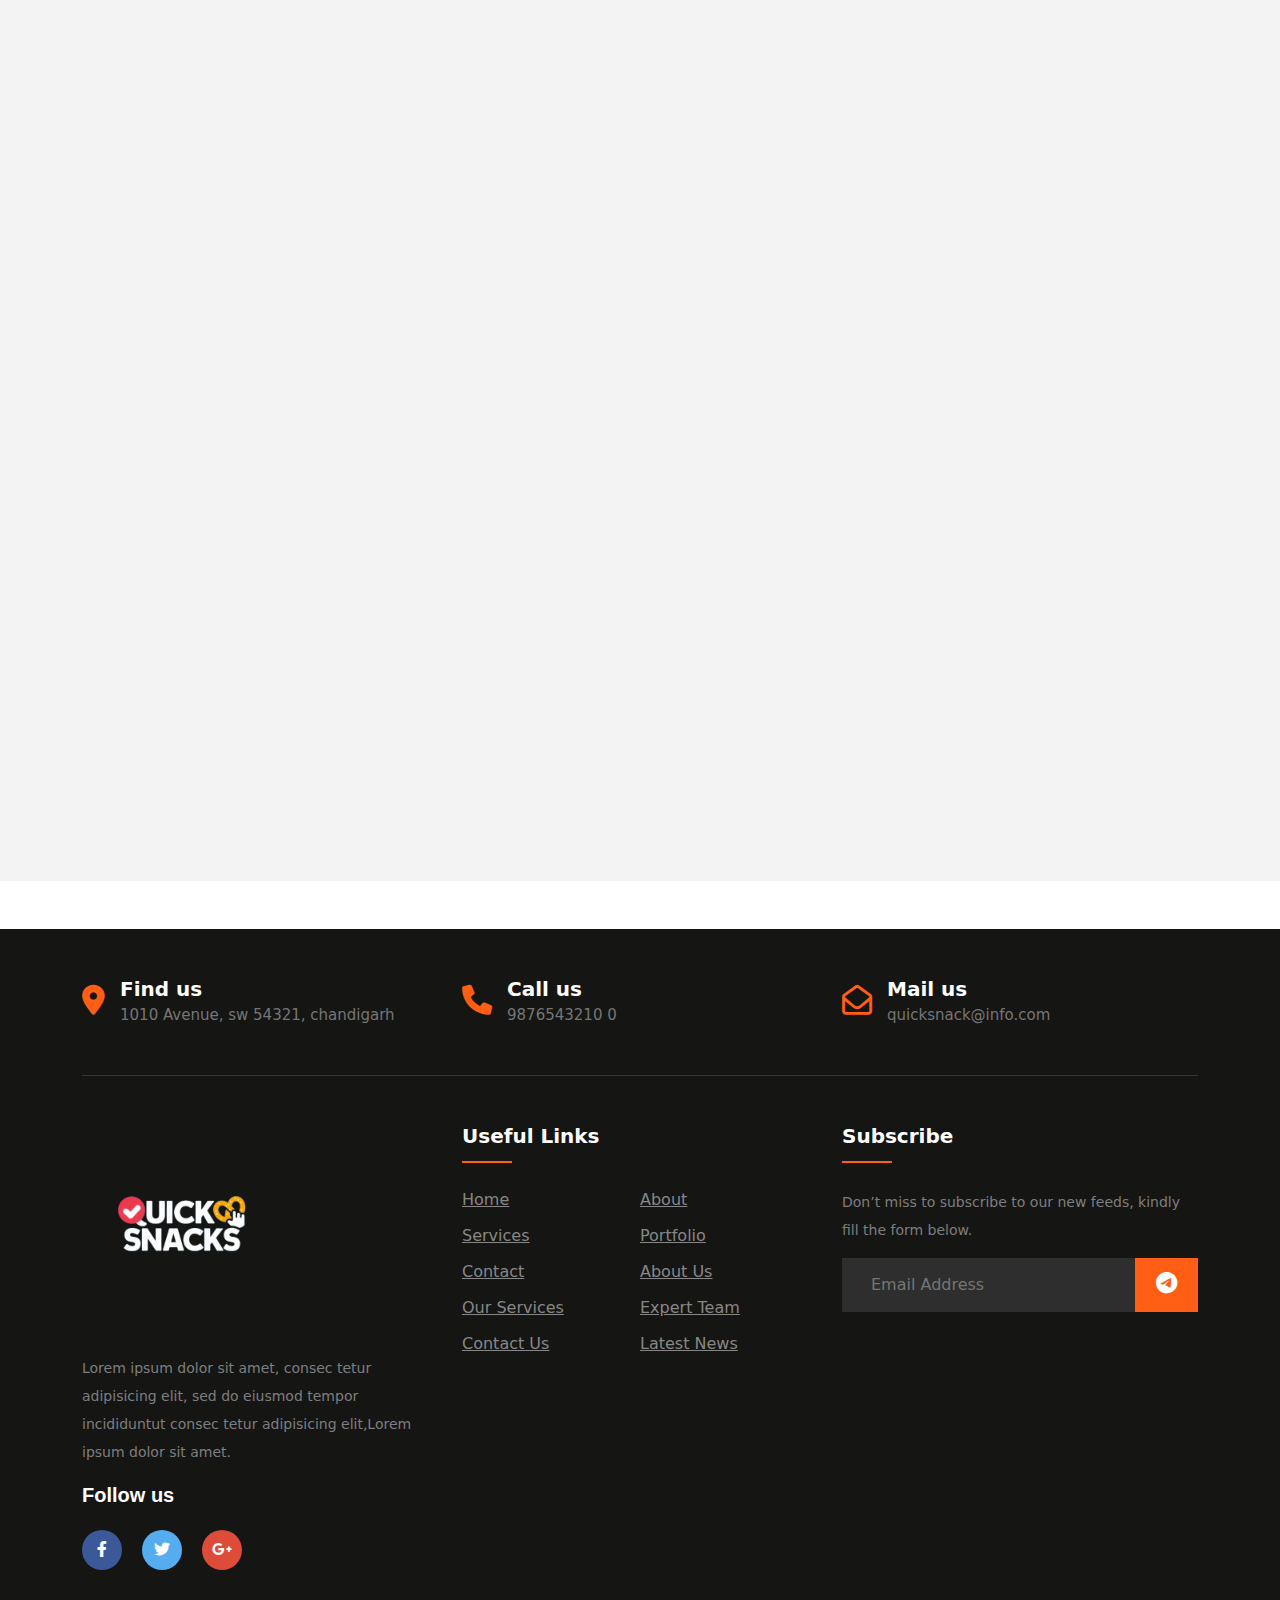
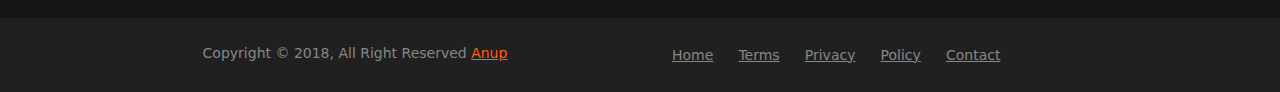
<file: recipe.html>
<!DOCTYPE html>
<html lang="en">

<head>
    <meta charset="UTF-8">
    <meta name="viewport" content="width=device-width, initial-scale=1.0">
    <title>QUICK SNACKS</title>
    <!-- Jquery -->
    <script src="https://ajax.googleapis.com/ajax/libs/jquery/3.7.1/jquery.min.js"></script>
    <!-- Aos Animation Css Links -->
    <link href="https://unpkg.com/aos@2.3.1/dist/aos.css" rel="stylesheet">
    <!-- Bootstrap CSS -->
    <link href="https://cdn.jsdelivr.net/npm/bootstrap@5.3.0/dist/css/bootstrap.min.css" rel="stylesheet">
    <!-- FontAwesome for Icons -->
    <link rel="stylesheet" href="https://cdnjs.cloudflare.com/ajax/libs/font-awesome/6.0.0/css/all.min.css">
    <link rel="stylesheet" href="style.css">


</head>

<body>
    <!-- Go to top -->
    <button id="backToTopBtn" class="" title="Go to top"><i class="fas fa-arrow-up"></i></button>

    <!-- Navbar -->
    <div class="container">
        <nav class="navbar navbar-expand-lg navbar-dark shadow-lg">
            <div class="container-fluid">
                <!-- Brand Logo -->
                <a class="navbar-brand" href="index.html">
                    <img src="images/snackslogo.png" alt="Logo">
                </a>
                <!-- Toggle Button for Off-Canvas -->
                <button id="toggal" class="navbar-toggler" type="button" data-bs-toggle="offcanvas"
                    data-bs-target="#offcanvasNavbar" aria-controls="offcanvasNavbar">
                    <div class="hamburger" id="hamburger">
                        <span class="bar"></span>
                        <span class="bar"></span>
                        <span class="bar"></span>
                    </div>
                </button>

                <!-- Off-Canvas Sidebar -->
                <div class="offcanvas offcanvas-end" tabindex="-1" id="offcanvasNavbar"
                    aria-labelledby="offcanvasNavbarLabel">
                    <div class="offcanvas-header">
                        <h5 class="offcanvas-title text-light" id="offcanvasNavbarLabel"><u>Menu</u></h5>
                        <button type="button" class="btn-close text-reset" data-bs-dismiss="offcanvas"
                            aria-label="Close">
                        </button>
                    </div>
                    <div class="offcanvas-body">
                        <!-- Navbar Links -->
                        <ul class="navbar-nav me-auto mb-2 mb-lg-0">
                            <li class="nav-item">
                                <a class="nav-link nav_bar_active" aria-current="page" href="index.html">Home</a>
                            </li>
                            <li class="nav-item">
                                <a class="nav-link" href="recipe.html">Recipes</a>
                            </li>
                            <li class="nav-item">
                                <a class="nav-link" href="gallery.html">Gallery</a>
                            </li>
                            <li class="nav-item">
                                <a class="nav-link" href="about.html">About</a>
                            </li>
                            <li class="nav-item">
                                <a class="nav-link" href="contact.html">Contact</a>
                            </li>
                        </ul>
                        <!-- Icons for Cart and Sign In -->
                        <div class="d-flex align-items-center">

                            <a href="Sign_in.html" style="text-decoration: none ; color: white;"> <button type="button"
                                    class="btn btn-outline-light Regester" style="width: 108px; margin: 5px;">
                                    <i class="fas fa-user"></i> Regester
                                </button></a>
                            <!-- Sign In Dropdown -->
                            <!-- <div class="dropdown navbar_icon" >
                                 <a class="text-white dropdown-toggle" href="Sign_in.html" role="button" id="dropdownMenuLink" data-bs-toggle="dropdown" aria-expanded="false">
                                     <i class="fas fa-user"></i> Sign In
                                 </a>
                                 <ul class="dropdown-menu" aria-labelledby="dropdownMenuLink">
                                     <li><a class="dropdown-item" href="#">Login</a></li>
                                     <li><a class="dropdown-item" href="#">Register</a></li>
                                 </ul>
                             </div> -->
                            <!-- Search button -->
                            <form class="d-flex" role="search">
                                <input class="form-control me-2" type="search" placeholder="Search" aria-label="Search">
                                <button class="btn btn-outline-light" type="submit"><svg
                                        xmlns="http://www.w3.org/2000/svg" width="16" height="16" fill="currentColor"
                                        class="bi bi-search" viewBox="0 0 16 16">
                                        <path
                                            d="M11.742 10.344a6.5 6.5 0 1 0-1.397 1.398h-.001q.044.06.098.115l3.85 3.85a1 1 0 0 0 1.415-1.414l-3.85-3.85a1 1 0 0 0-.115-.1zM12 6.5a5.5 5.5 0 1 1-11 0 5.5 5.5 0 0 1 11 0" />
                                    </svg></button>
                            </form>
                        </div>
                    </div>
                </div>
            </div>
        </nav>

    </div>

<!--  Header Resipe-->
<div class="container-fluid">
    <div class="row">
        <div class="col-md-12 gallery_header">
            <h1 class="text-center">HOME <span><svg xmlns="http://www.w3.org/2000/svg" width="30" height="30" fill="currentColor" class="bi bi-arrow-right" viewBox="0 0 16 16">
                <path fill-rule="evenodd" d="M1 8a.5.5 0 0 1 .5-.5h11.793l-3.147-3.146a.5.5 0 0 1 .708-.708l4 4a.5.5 0 0 1 0 .708l-4 4a.5.5 0 0 1-.708-.708L13.293 8.5H1.5A.5.5 0 0 1 1 8"/>
              </svg></span> OUR RECIPES</h1>
        </div>
    </div>
</div>

    <!-- latest -->
    <section class="latest">
        <div class="container-fluid" style="">
            <!-- Tabs -->
            <div class="tabs">
                <a href="#All" class="tab-link active">All</a>
                <a href="#top-rated" class="tab-link">For Kids</a>
                <a href="#featured" class="tab-link">Healthy Snacks</a>
                <a href="#sale" class="tab-link">Smoothies</a>
            </div>

            <!-- Card Containers -->

            <div class="latest-card-container mt-5" id="All" >
                <!-- Healthy Snacks -->
                <div class="latest-card" >
                    <img src="images/healthy1.jpg" alt="Product Image" style="height: 250px;">
                    <a href="#" class="card-category">Snacking Right:</a>
                    <h3 class="card-title">Snacking Right: Nutritionist-Recommended Snack Ideas - Holistic Nutrition Therapy</h3>
                    <div class="stars">
                        <i class="fa-solid fa-star"></i>
                        <i class="fa-solid fa-star"></i>
                        <i class="fa-solid fa-star"></i>
                        <i class="fa-solid fa-star"></i>
                        <i class="fa-solid fa-star-half"></i>
                    </div><br>
                    <button class="btn-main" data-bs-toggle="modal" data-bs-target="#exampleModal1" > <span><i class="fa-solid fa-utensils"></i></span> Read More</button>
                </div>
                <div class="latest-card" data-aos="fade-up" data-aos-easing="linear"
                data-aos-duration="900">
                    <img src="images/healthy2.jpg" alt="Product Image" style="height: 250px;">
                    <a href="#" class="card-category">Smart Nora</a>
                    <h3 class="card-title">
                        <p>These 5 Healthy Sweet Snacks Can Buck Your Cravings – Smart Nora</p>
                    </h3>
                      <div class="stars">
                        <i class="fa-solid fa-star"></i>
                        <i class="fa-solid fa-star"></i>
                        <i class="fa-solid fa-star"></i>
                        <i class="fa-solid fa-star"></i>
                        <i class="fa-solid fa-star-half"></i>
                    </div><br>
                    <button class="btn-main" data-bs-toggle="modal" data-bs-target="#exampleModal2"> <span><i class="fa-solid fa-utensils"></i></span> Read More</button>
                </div>
                <div class="latest-card" data-aos="fade-up" data-aos-easing="linear"
                data-aos-duration="900">
                    <img src="images/healthy3.jpg" alt="Product Image" style="height: 250px;">
                    <a href="#" class="card-category">Nutritious</a>
                    <h3 class="card-title">Running out of ideas for healthy snacks? Make nutritious and delicious snacks for you</h3>


                      <div class="stars">
                        <i class="fa-solid fa-star"></i>
                        <i class="fa-solid fa-star"></i>
                        <i class="fa-solid fa-star"></i>
                        <i class="fa-solid fa-star"></i>
                        <i class="fa-solid fa-star-half"></i>
                    </div><br>
                    <button class="btn-main" data-bs-toggle="modal" data-bs-target="#exampleModal3"> <span><i class="fa-solid fa-utensils"></i></span> Read More</button>
                </div>
                <div class="latest-card" data-aos="fade-up" data-aos-easing="linear"
                data-aos-duration="900">
                    <img src="images/latest4.jpg" alt="Product Image" style="height: 250px;">
                    <a href="#" class="card-category">Popcorn</a>
                    <h3 class="card-title">Popcorn is made by heating up kernels, which are filled with starch and have a hard exterior.</h3>

                      <div class="stars">
                        <i class="fa-solid fa-star"></i>
                        <i class="fa-solid fa-star"></i>
                        <i class="fa-solid fa-star"></i>
                        <i class="fa-solid fa-star"></i>
                        <i class="fa-solid fa-star-half"></i>
                    </div><br>
                    <button class="btn-main" data-bs-toggle="modal" data-bs-target="#exampleModal4"> <span><i class="fa-solid fa-utensils"></i></span> Read More</button>
                </div>
                <!-- For Kids-->
                <div class="latest-card" data-aos="fade-up" data-aos-easing="linear"
                data-aos-duration="900">
                    <img src="images/kids1.jpeg" alt="Product Image" style="height: 250px;">
                    <a href="#" class="card-category">Themselves</a>
                    <h3 class="card-title">Making lunch for the kids doesn’t have to be a chore.</h3>
                      <div class="stars">
                        <i class="fa-solid fa-star"></i>
                        <i class="fa-solid fa-star"></i>
                        <i class="fa-solid fa-star"></i>
                        <i class="fa-solid fa-star"></i>
                        <i class="fa-solid fa-star-half"></i>
                    </div><br>
                    <button class="btn-main" data-bs-toggle="modal" data-bs-target="#exampleModal5"> <span><i class="fa-solid fa-utensils"></i></span> Read More</button>
                </div>
                <div class="latest-card" data-aos="fade-up" data-aos-easing="linear"
                data-aos-duration="900">
                    <img src="images/kids2.jpeg" alt="Product Image" style="height: 250px;">
                    <a href="#" class="card-category"> Plant-Based</a>
                    <h3 class="card-title">Easy, Plant-Based Snacks and Meals for Road Trips and restaurant guide.</h3>

                      <div class="stars">
                        <i class="fa-solid fa-star"></i>
                        <i class="fa-solid fa-star"></i>
                        <i class="fa-solid fa-star"></i>
                        <i class="fa-solid fa-star"></i>
                        <i class="fa-solid fa-star-half"></i>
                    </div><br>
                    <button class="btn-main" data-bs-toggle="modal" data-bs-target="#exampleModal6"> <span><i class="fa-solid fa-utensils"></i></span> Read More</button>
                </div>
                <div class="latest-card" data-aos="fade-up" data-aos-easing="linear"
                data-aos-duration="900">
                    <img src="images/kids3.jpeg" alt="Product Image" style="height: 250px;">
                    <a href="#" class="card-category">Nutritious</a>
                    <h3 class="card-title">Healthy Travel Foods: Nutritious, Easy Snacks To Keep You Energized </h3>

                      <div class="stars">
                        <i class="fa-solid fa-star"></i>
                        <i class="fa-solid fa-star"></i>
                        <i class="fa-solid fa-star"></i>
                        <i class="fa-solid fa-star"></i>
                        <i class="fa-solid fa-star-half"></i>
                    </div><br>
                    <button class="btn-main" data-bs-toggle="modal" data-bs-target="#exampleModal7"> <span><i class="fa-solid fa-utensils"></i></span> Read More</button>
                </div>
                <div class="latest-card" data-aos="fade-up" data-aos-easing="linear"
                data-aos-duration="900">
                    <img src="images/latest3.jpg" alt="Product Image" style="height: 250px;">
                    <a href="#" class="card-category"> Veggie sticks</a>
                    <h3 class="card-title">Veggie sticks are a snack made from vegetables that are cut into thin sticks or strips</h3>

                      <div class="stars">
                        <i class="fa-solid fa-star"></i>
                        <i class="fa-solid fa-star"></i>
                        <i class="fa-solid fa-star"></i>
                        <i class="fa-solid fa-star"></i>
                        <i class="fa-solid fa-star-half"></i>
                    </div><br>
                    <button class="btn-main" data-bs-toggle="modal" data-bs-target="#exampleModal8"> <span><i class="fa-solid fa-utensils"></i></span> Read More</button>
                </div>
                <!-- Smoothies snacks -->
                <div class="latest-card" data-aos="fade-up" data-aos-easing="linear"
                data-aos-duration="900">
                    <img src="images/smooth1.jpg" alt="Product Image" style="height: 250px;">
                    <a href="#" class="card-category"> Nutrition-Packed</a>
                    <h3 class="card-title">How to Build a Nutrition-Packed Smoothie for Meals or Snacks</h3>

                      <div class="stars">
                        <i class="fa-solid fa-star"></i>
                        <i class="fa-solid fa-star"></i>
                        <i class="fa-solid fa-star"></i>
                        <i class="fa-solid fa-star"></i>
                        <i class="fa-solid fa-star-half"></i>
                    </div><br>
                    <button class="btn-main" data-bs-toggle="modal" data-bs-target="#exampleModal9"> <span><i class="fa-solid fa-utensils"></i></span> Read More</button>
                </div>
                <div class="latest-card" data-aos="fade-up" data-aos-easing="linear"
                data-aos-duration="900">
                    <img src="images/smooth2.jpg" alt="Product Image" style="height: 250px;">
                    <a href="#" class="card-category">yummy smoothies</a>
                    <h3 class="card-title">yummy smoothies for your toddler by starting with one simple recipe, then </h3>

                      <div class="stars">
                        <i class="fa-solid fa-star"></i>
                        <i class="fa-solid fa-star"></i>
                        <i class="fa-solid fa-star"></i>
                        <i class="fa-solid fa-star"></i>
                        <i class="fa-solid fa-star-half"></i>
                    </div><br>
                    <button class="btn-main" data-bs-toggle="modal" data-bs-target="#exampleModal10"> <span><i class="fa-solid fa-utensils"></i></span> Read More</button>
                </div>
                <div class="latest-card" data-aos="fade-up" data-aos-easing="linear"
                data-aos-duration="900">
                    <img src="images/smooth3.jpg" alt="Product Image" style="height: 250px;">
                    <a href="#" class="card-category">NutriBoom</a>
                    <h3 class="card-title">NutriBoom | Premium Freeze Dried Smoothies, Snacks & Sweets</h3>

                      <div class="stars">
                        <i class="fa-solid fa-star"></i>
                        <i class="fa-solid fa-star"></i>
                        <i class="fa-solid fa-star"></i>
                        <i class="fa-solid fa-star"></i>
                        <i class="fa-solid fa-star-half"></i>
                    </div><br>
                    <button class="btn-main" data-bs-toggle="modal" data-bs-target="#exampleModal11"> <span><i class="fa-solid fa-utensils"></i></span> Read More</button>
                </div>
                <div class="latest-card" data-aos="fade-up" data-aos-easing="linear"
                data-aos-duration="900">
                    <img src="images/latest2.jpg" alt="Product Image" style="height: 250px;">
                    <a href="#" class="card-category">Greek Yogurt</a>
                    <h3 class="card-title">Greek yogurt is a thick, creamy, tangy yogurt made by straining cow's milk to remove whey</h3>

                      <div class="stars">
                        <i class="fa-solid fa-star"></i>
                        <i class="fa-solid fa-star"></i>
                        <i class="fa-solid fa-star"></i>
                        <i class="fa-solid fa-star"></i>
                        <i class="fa-solid fa-star-half"></i>
                    </div><br>
                    <button class="btn-main" data-bs-toggle="modal" data-bs-target="#exampleModal12"> <span><i class="fa-solid fa-utensils"></i></span> Read More</button>
                </div>
            </div>
            <!-- Healthy Snancks-->
            <div class="latest-card-container" id="featured" style="display: none;" data-aos="fade-up"
                data-aos-easing="linear" data-aos-duration="500">
             <div class="latest-card" >
                    <img src="images/healthy1.jpg" alt="Product Image" style="height: 250px;">
                    <a href="#" class="card-category">Snacking Right:</a>
                    <h3 class="card-title">Snacking Right: Nutritionist-Recommended Snack Ideas - Holistic Nutrition Therapy</h3>
                    <div class="stars">
                        <i class="fa-solid fa-star"></i>
                        <i class="fa-solid fa-star"></i>
                        <i class="fa-solid fa-star"></i>
                        <i class="fa-solid fa-star"></i>
                        <i class="fa-solid fa-star-half"></i>
                    </div><br>
                    <button class="btn-main" data-bs-toggle="modal" data-bs-target="#exampleModal1" > <span><i class="fa-solid fa-utensils"></i></span> Read More</button>
                </div>
                <div class="latest-card" data-aos="fade-up" data-aos-easing="linear"
                data-aos-duration="900">
                    <img src="images/healthy2.jpg" alt="Product Image" style="height: 250px;">
                    <a href="#" class="card-category">Smart Nora</a>
                    <h3 class="card-title">
                        <p>These 5 Healthy Sweet Snacks Can Buck Your Cravings – Smart Nora</p>
                    </h3>
                      <div class="stars">
                        <i class="fa-solid fa-star"></i>
                        <i class="fa-solid fa-star"></i>
                        <i class="fa-solid fa-star"></i>
                        <i class="fa-solid fa-star"></i>
                        <i class="fa-solid fa-star-half"></i>
                    </div><br>
                    <button class="btn-main" data-bs-toggle="modal" data-bs-target="#exampleModal2"> <span><i class="fa-solid fa-utensils"></i></span> Read More</button>
                </div>
                <div class="latest-card" data-aos="fade-up" data-aos-easing="linear"
                data-aos-duration="900">
                    <img src="images/healthy3.jpg" alt="Product Image" style="height: 250px;">
                    <a href="#" class="card-category">Nutritious</a>
                    <h3 class="card-title">Running out of ideas for healthy snacks? Make nutritious and delicious snacks for you</h3>


                      <div class="stars">
                        <i class="fa-solid fa-star"></i>
                        <i class="fa-solid fa-star"></i>
                        <i class="fa-solid fa-star"></i>
                        <i class="fa-solid fa-star"></i>
                        <i class="fa-solid fa-star-half"></i>
                    </div><br>
                    <button class="btn-main" data-bs-toggle="modal" data-bs-target="#exampleModal3"> <span><i class="fa-solid fa-utensils"></i></span> Read More</button>
                </div>
                <div class="latest-card" data-aos="fade-up" data-aos-easing="linear"
                data-aos-duration="900">
                    <img src="images/latest4.jpg" alt="Product Image" style="height: 250px;">
                    <a href="#" class="card-category">Popcorn</a>
                    <h3 class="card-title">Popcorn is made by heating up kernels, which are filled with starch and have a hard exterior.</h3>

                      <div class="stars">
                        <i class="fa-solid fa-star"></i>
                        <i class="fa-solid fa-star"></i>
                        <i class="fa-solid fa-star"></i>
                        <i class="fa-solid fa-star"></i>
                        <i class="fa-solid fa-star-half"></i>
                    </div><br>
                    <button class="btn-main" data-bs-toggle="modal" data-bs-target="#exampleModal4"> <span><i class="fa-solid fa-utensils"></i></span> Read More</button>
                </div>
                
            </div>

            <!-- For Kids Snacks -->
            <div class="latest-card-container" id="top-rated" style="display: none;">
            <!-- For Kids-->
                  <div class="latest-card" data-aos="fade-up" data-aos-easing="linear"
                data-aos-duration="900">
                    <img src="images/kids1.jpeg" alt="Product Image" style="height: 250px;">
                    <a href="#" class="card-category">Themselves</a>
                    <h3 class="card-title">Making lunch for the kids doesn’t have to be a chore.</h3>
                      <div class="stars">
                        <i class="fa-solid fa-star"></i>
                        <i class="fa-solid fa-star"></i>
                        <i class="fa-solid fa-star"></i>
                        <i class="fa-solid fa-star"></i>
                        <i class="fa-solid fa-star-half"></i>
                    </div><br>
                    <button class="btn-main" data-bs-toggle="modal" data-bs-target="#exampleModal5"> <span><i class="fa-solid fa-utensils"></i></span> Read More</button>
                </div>
                <div class="latest-card" data-aos="fade-up" data-aos-easing="linear"
                data-aos-duration="900">
                    <img src="images/kids2.jpeg" alt="Product Image" style="height: 250px;">
                    <a href="#" class="card-category"> Plant-Based</a>
                    <h3 class="card-title">Easy, Plant-Based Snacks and Meals for Road Trips and restaurant guide.</h3>

                      <div class="stars">
                        <i class="fa-solid fa-star"></i>
                        <i class="fa-solid fa-star"></i>
                        <i class="fa-solid fa-star"></i>
                        <i class="fa-solid fa-star"></i>
                        <i class="fa-solid fa-star-half"></i>
                    </div><br>
                    <button class="btn-main" data-bs-toggle="modal" data-bs-target="#exampleModal6"> <span><i class="fa-solid fa-utensils"></i></span> Read More</button>
                </div>
                <div class="latest-card" data-aos="fade-up" data-aos-easing="linear"
                data-aos-duration="900">
                    <img src="images/kids3.jpeg" alt="Product Image" style="height: 250px;">
                    <a href="#" class="card-category">Nutritious</a>
                    <h3 class="card-title">Healthy Travel Foods: Nutritious, Easy Snacks To Keep You Energized </h3>

                      <div class="stars">
                        <i class="fa-solid fa-star"></i>
                        <i class="fa-solid fa-star"></i>
                        <i class="fa-solid fa-star"></i>
                        <i class="fa-solid fa-star"></i>
                        <i class="fa-solid fa-star-half"></i>
                    </div><br>
                    <button class="btn-main" data-bs-toggle="modal" data-bs-target="#exampleModal7"> <span><i class="fa-solid fa-utensils"></i></span> Read More</button>
                </div>
                <div class="latest-card" data-aos="fade-up" data-aos-easing="linear"
                data-aos-duration="900">
                    <img src="images/latest3.jpg" alt="Product Image" style="height: 250px;">
                    <a href="#" class="card-category"> Veggie sticks</a>
                    <h3 class="card-title">Veggie sticks are a snack made from vegetables that are cut into thin sticks or strips</h3>

                      <div class="stars">
                        <i class="fa-solid fa-star"></i>
                        <i class="fa-solid fa-star"></i>
                        <i class="fa-solid fa-star"></i>
                        <i class="fa-solid fa-star"></i>
                        <i class="fa-solid fa-star-half"></i>
                    </div><br>
                    <button class="btn-main" data-bs-toggle="modal" data-bs-target="#exampleModal8"> <span><i class="fa-solid fa-utensils"></i></span> Read More</button>
                </div>
            </div>


            <!-- Smoothies snacks -->
            <div class="latest-card-container" id="sale" style="display: none;">
               <!-- Smoothies snacks -->
              <div class="latest-card" data-aos="fade-up" data-aos-easing="linear"
                data-aos-duration="900">
                    <img src="images/smooth1.jpg" alt="Product Image" style="height: 250px;">
                    <a href="#" class="card-category"> Nutrition-Packed</a>
                    <h3 class="card-title">How to Build a Nutrition-Packed Smoothie for Meals or Snacks</h3>

                      <div class="stars">
                        <i class="fa-solid fa-star"></i>
                        <i class="fa-solid fa-star"></i>
                        <i class="fa-solid fa-star"></i>
                        <i class="fa-solid fa-star"></i>
                        <i class="fa-solid fa-star-half"></i>
                    </div><br>
                    <button class="btn-main" data-bs-toggle="modal" data-bs-target="#exampleModal9"> <span><i class="fa-solid fa-utensils"></i></span> Read More</button>
                </div>
                <div class="latest-card" data-aos="fade-up" data-aos-easing="linear"
                data-aos-duration="900">
                    <img src="images/smooth2.jpg" alt="Product Image" style="height: 250px;">
                    <a href="#" class="card-category">yummy smoothies</a>
                    <h3 class="card-title">yummy smoothies for your toddler by starting with one simple recipe, then </h3>

                      <div class="stars">
                        <i class="fa-solid fa-star"></i>
                        <i class="fa-solid fa-star"></i>
                        <i class="fa-solid fa-star"></i>
                        <i class="fa-solid fa-star"></i>
                        <i class="fa-solid fa-star-half"></i>
                    </div><br>
                    <button class="btn-main" data-bs-toggle="modal" data-bs-target="#exampleModal10"> <span><i class="fa-solid fa-utensils"></i></span> Read More</button>
                </div>
                <div class="latest-card" data-aos="fade-up" data-aos-easing="linear"
                data-aos-duration="900">
                    <img src="images/smooth3.jpg" alt="Product Image" style="height: 250px;">
                    <a href="#" class="card-category">NutriBoom</a>
                    <h3 class="card-title">NutriBoom | Premium Freeze Dried Smoothies, Snacks & Sweets</h3>

                      <div class="stars">
                        <i class="fa-solid fa-star"></i>
                        <i class="fa-solid fa-star"></i>
                        <i class="fa-solid fa-star"></i>
                        <i class="fa-solid fa-star"></i>
                        <i class="fa-solid fa-star-half"></i>
                    </div><br>
                    <button class="btn-main" data-bs-toggle="modal" data-bs-target="#exampleModal11"> <span><i class="fa-solid fa-utensils"></i></span> Read More</button>
                </div>
                <div class="latest-card" data-aos="fade-up" data-aos-easing="linear"
                data-aos-duration="900">
                    <img src="images/latest2.jpg" alt="Product Image" style="height: 250px;">
                    <a href="#" class="card-category">Greek Yogurt</a>
                    <h3 class="card-title">Greek yogurt is a thick, creamy, tangy yogurt made by straining cow's milk to remove whey</h3>

                      <div class="stars">
                        <i class="fa-solid fa-star"></i>
                        <i class="fa-solid fa-star"></i>
                        <i class="fa-solid fa-star"></i>
                        <i class="fa-solid fa-star"></i>
                        <i class="fa-solid fa-star-half"></i>
                    </div><br>
                    <button class="btn-main" data-bs-toggle="modal" data-bs-target="#exampleModal12"> <span><i class="fa-solid fa-utensils"></i></span> Read More</button>
                </div>
            </div>
        </div>
    </section>


        <!-- Modal 1-->
        <div class="modal fade" id="exampleModal1" tabindex="-1" aria-labelledby="exampleModalLabel" aria-hidden="true">
            <div class="modal-dialog modal-xl ">
                <div class="modal-content">
                    <div class="modal-header">
                        <h1 class="modal-title" id="exampleModalLabel">The Best Quinoa Salad</h1>
                        <button type="button" class="btn-close" data-bs-dismiss="modal" aria-label="Close"></button>
                    </div>
                    <div class="modal-body">
                        <div class="row">
                            <div class="col-md-6">
                                <div class="Recipe_img">
                                    <img src="images/healthy1.jpg" alt="Recipe 1">
                                </div>
                            </div>
                            <div class="col-md-6">
                                <div class="recipe_content">
                                    <h2 class="text-center">Ingredients</h2>
                                    <ul>
                                        <li>
                                            <p>1 cup uncooked quinoa, rinsed in a fine-mesh colander</p>
                                        </li>
                                        <li>
                                            <p>2 cups water</p>
                                        </li>
                                        <li>
                                            <p>1 can (15 ounces) chickpeas, rinsed and drained, or 1 ½ cups cooked chickpeas
                                            </p>
                                        </li>
                                        <li>1 medium cucumber, seeded and chopped</li>
                                        <li>
                                            <p>1 medium red bell pepper, chopped</p>
                                        </li>
                                        <li>
                                            <p>¾ cup chopped red onion (from 1 small red onion)</p>
                                        </li>
                                        <li>
                                            <p>1 cup finely chopped flat-leaf parsley (from 1 large bunch)</p>
                                        </li>
                                        <li>
                                            <p>1 tablespoon red wine vinegar</p>
                                        </li>
                                        <li>
                                            <p>2 cloves garlic, pressed or minced</p>
                                        </li>
                                        <li>
                                            <p>½ teaspoon fine sea salt</p>
                                        </li>
                                        <li>
                                            <p>Freshly ground black pepper, to taste</p>
                                        </li>
                                    </ul>
                                </div>
                            </div>
                            <div class="col-md-12">
                                <div class="Instructions">
                                    <h2 class="text-center">Instructions</h2>
                                    <br>
                                    <p><b>1.</b>To cook the quinoa: Combine the rinsed quinoa and the water in a medium
                                        saucepan. Bring the mixture to a boil over medium-high heat, then decrease the heat
                                        to maintain a gentle simmer. Cook, uncovered, until the quinoa has absorbed all of
                                        the water, about 15 minutes, reducing heat as time goes on to maintain a gentle
                                        simmer. Remove from heat, cover, and let the quinoa rest for 5 minutes, to give it
                                        time to fluff up.</p>
    
                                    <p><b>2.</b>In a large serving bowl, combine the chickpeas, cucumber, bell pepper, onion
                                        and parsley. Set aside.</p>
                                    <p><b>3.</b>In a small bowl, combine the olive oil, lemon juice, vinegar, garlic and
                                        salt. Whisk until blended, then set aside</p>
    
                                    <p><b>4.</b>Once the quinoa is mostly cool, add it to the serving bowl, and drizzle the
                                        dressing on top. Toss until the mixture is thoroughly combined. Season with black
                                        pepper, to taste, and add an extra pinch of salt if necessary. For best flavor, let
                                        the salad rest for 5 to 10 minutes before serving.</p>
    
                                    <p><b>5.</b>This salad keeps well in the refrigerator, covered, for about 4 days. Serve
                                        chilled or at room temperature.</p>
                                </div>
    
                            </div>
                        </div>
    
    
                    </div>
                    <div class="modal-footer">
                        <button type="button" class="btn btn-secondary" data-bs-dismiss="modal">Close</button>
                        <button type="button" class="btn btn-primary">Save changes</button>
                    </div>
                </div>
            </div>
        </div>
        <!-- Modal 2-->
        <div class="modal fade" id="exampleModal2" tabindex="-1" aria-labelledby="exampleModalLabel" aria-hidden="true">
            <div class="modal-dialog modal-xl ">
                <div class="modal-content">
                    <div class="modal-header">
                        <h1 class="modal-title" id="exampleModalLabel">The Best Quinoa Salad</h1>
                        <button type="button" class="btn-close" data-bs-dismiss="modal" aria-label="Close"></button>
                    </div>
                    <div class="modal-body">
                        <div class="row">
                            <div class="col-md-6">
                                <div class="Recipe_img">
                                    <img src="images/healthy2.jpg" alt="Recipe 1">
                                </div>
                            </div>
                            <div class="col-md-6">
                                <div class="recipe_content">
                                    <h2 class="text-center">Ingredients</h2>
                                    <ul>
                                        <li>
                                            <p>1 cup uncooked quinoa, rinsed in a fine-mesh colander</p>
                                        </li>
                                        <li>
                                            <p>2 cups water</p>
                                        </li>
                                        <li>
                                            <p>1 can (15 ounces) chickpeas, rinsed and drained, or 1 ½ cups cooked chickpeas
                                            </p>
                                        </li>
                                        <li>1 medium cucumber, seeded and chopped</li>
                                        <li>
                                            <p>1 medium red bell pepper, chopped</p>
                                        </li>
                                        <li>
                                            <p>¾ cup chopped red onion (from 1 small red onion)</p>
                                        </li>
                                        <li>
                                            <p>1 cup finely chopped flat-leaf parsley (from 1 large bunch)</p>
                                        </li>
                                        <li>
                                            <p>1 tablespoon red wine vinegar</p>
                                        </li>
                                        <li>
                                            <p>2 cloves garlic, pressed or minced</p>
                                        </li>
                                        <li>
                                            <p>½ teaspoon fine sea salt</p>
                                        </li>
                                        <li>
                                            <p>Freshly ground black pepper, to taste</p>
                                        </li>
                                    </ul>
                                </div>
                            </div>
                            <div class="col-md-12">
                                <div class="Instructions">
                                    <h2 class="text-center">Instructions</h2>
                                    <br>
                                    <p><b>1.</b>To cook the quinoa: Combine the rinsed quinoa and the water in a medium
                                        saucepan. Bring the mixture to a boil over medium-high heat, then decrease the heat
                                        to maintain a gentle simmer. Cook, uncovered, until the quinoa has absorbed all of
                                        the water, about 15 minutes, reducing heat as time goes on to maintain a gentle
                                        simmer. Remove from heat, cover, and let the quinoa rest for 5 minutes, to give it
                                        time to fluff up.</p>
    
                                    <p><b>2.</b>In a large serving bowl, combine the chickpeas, cucumber, bell pepper, onion
                                        and parsley. Set aside.</p>
                                    <p><b>3.</b>In a small bowl, combine the olive oil, lemon juice, vinegar, garlic and
                                        salt. Whisk until blended, then set aside</p>
    
                                    <p><b>4.</b>Once the quinoa is mostly cool, add it to the serving bowl, and drizzle the
                                        dressing on top. Toss until the mixture is thoroughly combined. Season with black
                                        pepper, to taste, and add an extra pinch of salt if necessary. For best flavor, let
                                        the salad rest for 5 to 10 minutes before serving.</p>
    
                                    <p><b>5.</b>This salad keeps well in the refrigerator, covered, for about 4 days. Serve
                                        chilled or at room temperature.</p>
                                </div>
    
                            </div>
                        </div>
    
    
                    </div>
                    <div class="modal-footer">
                        <button type="button" class="btn btn-secondary" data-bs-dismiss="modal">Close</button>
                        <button type="button" class="btn btn-primary">Save changes</button>
                    </div>
                </div>
            </div>
        </div>
        <!-- Modal 3-->
        <div class="modal fade" id="exampleModal3" tabindex="-1" aria-labelledby="exampleModalLabel" aria-hidden="true">
            <div class="modal-dialog modal-xl ">
                <div class="modal-content">
                    <div class="modal-header">
                        <h1 class="modal-title" id="exampleModalLabel">The Best Quinoa Salad</h1>
                        <button type="button" class="btn-close" data-bs-dismiss="modal" aria-label="Close"></button>
                    </div>
                    <div class="modal-body">
                        <div class="row">
                            <div class="col-md-6">
                                <div class="Recipe_img">
                                    <img src="images/latest3.jpg" alt="Recipe 1">
                                </div>
                            </div>
                            <div class="col-md-6">
                                <div class="recipe_content">
                                    <h2 class="text-center">Ingredients</h2>
                                    <ul>
                                        <li>
                                            <p>1 cup uncooked quinoa, rinsed in a fine-mesh colander</p>
                                        </li>
                                        <li>
                                            <p>2 cups water</p>
                                        </li>
                                        <li>
                                            <p>1 can (15 ounces) chickpeas, rinsed and drained, or 1 ½ cups cooked chickpeas
                                            </p>
                                        </li>
                                        <li>1 medium cucumber, seeded and chopped</li>
                                        <li>
                                            <p>1 medium red bell pepper, chopped</p>
                                        </li>
                                        <li>
                                            <p>¾ cup chopped red onion (from 1 small red onion)</p>
                                        </li>
                                        <li>
                                            <p>1 cup finely chopped flat-leaf parsley (from 1 large bunch)</p>
                                        </li>
                                        <li>
                                            <p>1 tablespoon red wine vinegar</p>
                                        </li>
                                        <li>
                                            <p>2 cloves garlic, pressed or minced</p>
                                        </li>
                                        <li>
                                            <p>½ teaspoon fine sea salt</p>
                                        </li>
                                        <li>
                                            <p>Freshly ground black pepper, to taste</p>
                                        </li>
                                    </ul>
                                </div>
                            </div>
                            <div class="col-md-12">
                                <div class="Instructions">
                                    <h2 class="text-center">Instructions</h2>
                                    <br>
                                    <p><b>1.</b>To cook the quinoa: Combine the rinsed quinoa and the water in a medium
                                        saucepan. Bring the mixture to a boil over medium-high heat, then decrease the heat
                                        to maintain a gentle simmer. Cook, uncovered, until the quinoa has absorbed all of
                                        the water, about 15 minutes, reducing heat as time goes on to maintain a gentle
                                        simmer. Remove from heat, cover, and let the quinoa rest for 5 minutes, to give it
                                        time to fluff up.</p>
    
                                    <p><b>2.</b>In a large serving bowl, combine the chickpeas, cucumber, bell pepper, onion
                                        and parsley. Set aside.</p>
                                    <p><b>3.</b>In a small bowl, combine the olive oil, lemon juice, vinegar, garlic and
                                        salt. Whisk until blended, then set aside</p>
    
                                    <p><b>4.</b>Once the quinoa is mostly cool, add it to the serving bowl, and drizzle the
                                        dressing on top. Toss until the mixture is thoroughly combined. Season with black
                                        pepper, to taste, and add an extra pinch of salt if necessary. For best flavor, let
                                        the salad rest for 5 to 10 minutes before serving.</p>
    
                                    <p><b>5.</b>This salad keeps well in the refrigerator, covered, for about 4 days. Serve
                                        chilled or at room temperature.</p>
                                </div>
    
                            </div>
                        </div>
    
    
                    </div>
                    <div class="modal-footer">
                        <button type="button" class="btn btn-secondary" data-bs-dismiss="modal">Close</button>
                        <button type="button" class="btn btn-primary">Save changes</button>
                    </div>
                </div>
            </div>
        </div>
        <!-- Modal 4-->
        <div class="modal fade" id="exampleModal4" tabindex="-1" aria-labelledby="exampleModalLabel" aria-hidden="true">
            <div class="modal-dialog modal-xl ">
                <div class="modal-content">
                    <div class="modal-header">
                        <h1 class="modal-title" id="exampleModalLabel">The Best Quinoa Salad</h1>
                        <button type="button" class="btn-close" data-bs-dismiss="modal" aria-label="Close"></button>
                    </div>
                    <div class="modal-body">
                        <div class="row">
                            <div class="col-md-6">
                                <div class="Recipe_img">
                                    <img src="images/latest4.jpg" alt="Recipe 1">
                                </div>
                            </div>
                            <div class="col-md-6">
                                <div class="recipe_content">
                                    <h2 class="text-center">Ingredients</h2>
                                    <ul>
                                        <li>
                                            <p>1 cup uncooked quinoa, rinsed in a fine-mesh colander</p>
                                        </li>
                                        <li>
                                            <p>2 cups water</p>
                                        </li>
                                        <li>
                                            <p>1 can (15 ounces) chickpeas, rinsed and drained, or 1 ½ cups cooked chickpeas
                                            </p>
                                        </li>
                                        <li>1 medium cucumber, seeded and chopped</li>
                                        <li>
                                            <p>1 medium red bell pepper, chopped</p>
                                        </li>
                                        <li>
                                            <p>¾ cup chopped red onion (from 1 small red onion)</p>
                                        </li>
                                        <li>
                                            <p>1 cup finely chopped flat-leaf parsley (from 1 large bunch)</p>
                                        </li>
                                        <li>
                                            <p>1 tablespoon red wine vinegar</p>
                                        </li>
                                        <li>
                                            <p>2 cloves garlic, pressed or minced</p>
                                        </li>
                                        <li>
                                            <p>½ teaspoon fine sea salt</p>
                                        </li>
                                        <li>
                                            <p>Freshly ground black pepper, to taste</p>
                                        </li>
                                    </ul>
                                </div>
                            </div>
                            <div class="col-md-12">
                                <div class="Instructions">
                                    <h2 class="text-center">Instructions</h2>
                                    <br>
                                    <p><b>1.</b>To cook the quinoa: Combine the rinsed quinoa and the water in a medium
                                        saucepan. Bring the mixture to a boil over medium-high heat, then decrease the heat
                                        to maintain a gentle simmer. Cook, uncovered, until the quinoa has absorbed all of
                                        the water, about 15 minutes, reducing heat as time goes on to maintain a gentle
                                        simmer. Remove from heat, cover, and let the quinoa rest for 5 minutes, to give it
                                        time to fluff up.</p>
    
                                    <p><b>2.</b>In a large serving bowl, combine the chickpeas, cucumber, bell pepper, onion
                                        and parsley. Set aside.</p>
                                    <p><b>3.</b>In a small bowl, combine the olive oil, lemon juice, vinegar, garlic and
                                        salt. Whisk until blended, then set aside</p>
    
                                    <p><b>4.</b>Once the quinoa is mostly cool, add it to the serving bowl, and drizzle the
                                        dressing on top. Toss until the mixture is thoroughly combined. Season with black
                                        pepper, to taste, and add an extra pinch of salt if necessary. For best flavor, let
                                        the salad rest for 5 to 10 minutes before serving.</p>
    
                                    <p><b>5.</b>This salad keeps well in the refrigerator, covered, for about 4 days. Serve
                                        chilled or at room temperature.</p>
                                </div>
    
                            </div>
                        </div>
    
    
                    </div>
                    <div class="modal-footer">
                        <button type="button" class="btn btn-secondary" data-bs-dismiss="modal">Close</button>
                        <button type="button" class="btn btn-primary">Save changes</button>
                    </div>
                </div>
            </div>
        </div>
        <!-- Modal 5-->
        <div class="modal fade" id="exampleModal5" tabindex="-1" aria-labelledby="exampleModalLabel" aria-hidden="true">
            <div class="modal-dialog modal-xl ">
                <div class="modal-content">
                    <div class="modal-header">
                        <h1 class="modal-title" id="exampleModalLabel">The Best Quinoa Salad</h1>
                        <button type="button" class="btn-close" data-bs-dismiss="modal" aria-label="Close"></button>
                    </div>
                    <div class="modal-body">
                        <div class="row">
                            <div class="col-md-6">
                                <div class="Recipe_img">
                                    <img src="images/kids1.jpeg" alt="Recipe 1">
                                </div>
                            </div>
                            <div class="col-md-6">
                                <div class="recipe_content">
                                    <h2 class="text-center">Ingredients</h2>
                                    <ul>
                                        <li>
                                            <p>1 cup uncooked quinoa, rinsed in a fine-mesh colander</p>
                                        </li>
                                        <li>
                                            <p>2 cups water</p>
                                        </li>
                                        <li>
                                            <p>1 can (15 ounces) chickpeas, rinsed and drained, or 1 ½ cups cooked chickpeas
                                            </p>
                                        </li>
                                        <li>1 medium cucumber, seeded and chopped</li>
                                        <li>
                                            <p>1 medium red bell pepper, chopped</p>
                                        </li>
                                        <li>
                                            <p>¾ cup chopped red onion (from 1 small red onion)</p>
                                        </li>
                                        <li>
                                            <p>1 cup finely chopped flat-leaf parsley (from 1 large bunch)</p>
                                        </li>
                                        <li>
                                            <p>1 tablespoon red wine vinegar</p>
                                        </li>
                                        <li>
                                            <p>2 cloves garlic, pressed or minced</p>
                                        </li>
                                        <li>
                                            <p>½ teaspoon fine sea salt</p>
                                        </li>
                                        <li>
                                            <p>Freshly ground black pepper, to taste</p>
                                        </li>
                                    </ul>
                                </div>
                            </div>
                            <div class="col-md-12">
                                <div class="Instructions">
                                    <h2 class="text-center">Instructions</h2>
                                    <br>
                                    <p><b>1.</b>To cook the quinoa: Combine the rinsed quinoa and the water in a medium
                                        saucepan. Bring the mixture to a boil over medium-high heat, then decrease the heat
                                        to maintain a gentle simmer. Cook, uncovered, until the quinoa has absorbed all of
                                        the water, about 15 minutes, reducing heat as time goes on to maintain a gentle
                                        simmer. Remove from heat, cover, and let the quinoa rest for 5 minutes, to give it
                                        time to fluff up.</p>
    
                                    <p><b>2.</b>In a large serving bowl, combine the chickpeas, cucumber, bell pepper, onion
                                        and parsley. Set aside.</p>
                                    <p><b>3.</b>In a small bowl, combine the olive oil, lemon juice, vinegar, garlic and
                                        salt. Whisk until blended, then set aside</p>
    
                                    <p><b>4.</b>Once the quinoa is mostly cool, add it to the serving bowl, and drizzle the
                                        dressing on top. Toss until the mixture is thoroughly combined. Season with black
                                        pepper, to taste, and add an extra pinch of salt if necessary. For best flavor, let
                                        the salad rest for 5 to 10 minutes before serving.</p>
    
                                    <p><b>5.</b>This salad keeps well in the refrigerator, covered, for about 4 days. Serve
                                        chilled or at room temperature.</p>
                                </div>
    
                            </div>
                        </div>
    
    
                    </div>
                    <div class="modal-footer">
                        <button type="button" class="btn btn-secondary" data-bs-dismiss="modal">Close</button>
                        <button type="button" class="btn btn-primary">Save changes</button>
                    </div>
                </div>
            </div>
        </div>
        <!-- Modal 6-->
        <div class="modal fade" id="exampleModal6" tabindex="-1" aria-labelledby="exampleModalLabel" aria-hidden="true">
            <div class="modal-dialog modal-xl ">
                <div class="modal-content">
                    <div class="modal-header">
                        <h1 class="modal-title" id="exampleModalLabel">The Best Quinoa Salad</h1>
                        <button type="button" class="btn-close" data-bs-dismiss="modal" aria-label="Close"></button>
                    </div>
                    <div class="modal-body">
                        <div class="row">
                            <div class="col-md-6">
                                <div class="Recipe_img">
                                    <img src="images/kids2.jpeg" alt="Recipe 1">
                                </div>
                            </div>
                            <div class="col-md-6">
                                <div class="recipe_content">
                                    <h2 class="text-center">Ingredients</h2>
                                    <ul>
                                        <li>
                                            <p>1 cup uncooked quinoa, rinsed in a fine-mesh colander</p>
                                        </li>
                                        <li>
                                            <p>2 cups water</p>
                                        </li>
                                        <li>
                                            <p>1 can (15 ounces) chickpeas, rinsed and drained, or 1 ½ cups cooked chickpeas
                                            </p>
                                        </li>
                                        <li>1 medium cucumber, seeded and chopped</li>
                                        <li>
                                            <p>1 medium red bell pepper, chopped</p>
                                        </li>
                                        <li>
                                            <p>¾ cup chopped red onion (from 1 small red onion)</p>
                                        </li>
                                        <li>
                                            <p>1 cup finely chopped flat-leaf parsley (from 1 large bunch)</p>
                                        </li>
                                        <li>
                                            <p>1 tablespoon red wine vinegar</p>
                                        </li>
                                        <li>
                                            <p>2 cloves garlic, pressed or minced</p>
                                        </li>
                                        <li>
                                            <p>½ teaspoon fine sea salt</p>
                                        </li>
                                        <li>
                                            <p>Freshly ground black pepper, to taste</p>
                                        </li>
                                    </ul>
                                </div>
                            </div>
                            <div class="col-md-12">
                                <div class="Instructions">
                                    <h2 class="text-center">Instructions</h2>
                                    <br>
                                    <p><b>1.</b>To cook the quinoa: Combine the rinsed quinoa and the water in a medium
                                        saucepan. Bring the mixture to a boil over medium-high heat, then decrease the heat
                                        to maintain a gentle simmer. Cook, uncovered, until the quinoa has absorbed all of
                                        the water, about 15 minutes, reducing heat as time goes on to maintain a gentle
                                        simmer. Remove from heat, cover, and let the quinoa rest for 5 minutes, to give it
                                        time to fluff up.</p>
    
                                    <p><b>2.</b>In a large serving bowl, combine the chickpeas, cucumber, bell pepper, onion
                                        and parsley. Set aside.</p>
                                    <p><b>3.</b>In a small bowl, combine the olive oil, lemon juice, vinegar, garlic and
                                        salt. Whisk until blended, then set aside</p>
    
                                    <p><b>4.</b>Once the quinoa is mostly cool, add it to the serving bowl, and drizzle the
                                        dressing on top. Toss until the mixture is thoroughly combined. Season with black
                                        pepper, to taste, and add an extra pinch of salt if necessary. For best flavor, let
                                        the salad rest for 5 to 10 minutes before serving.</p>
    
                                    <p><b>5.</b>This salad keeps well in the refrigerator, covered, for about 4 days. Serve
                                        chilled or at room temperature.</p>
                                </div>
    
                            </div>
                        </div>
    
    
                    </div>
                    <div class="modal-footer">
                        <button type="button" class="btn btn-secondary" data-bs-dismiss="modal">Close</button>
                        <button type="button" class="btn btn-primary">Save changes</button>
                    </div>
                </div>
            </div>
        </div>
        <!-- Modal 7-->
        <div class="modal fade" id="exampleModal7" tabindex="-1" aria-labelledby="exampleModalLabel" aria-hidden="true">
            <div class="modal-dialog modal-xl ">
                <div class="modal-content">
                    <div class="modal-header">
                        <h1 class="modal-title" id="exampleModalLabel">The Best Quinoa Salad</h1>
                        <button type="button" class="btn-close" data-bs-dismiss="modal" aria-label="Close"></button>
                    </div>
                    <div class="modal-body">
                        <div class="row">
                            <div class="col-md-6">
                                <div class="Recipe_img">
                                    <img src="images/kids3.jpeg" alt="Recipe 1">
                                </div>
                            </div>
                            <div class="col-md-6">
                                <div class="recipe_content">
                                    <h2 class="text-center">Ingredients</h2>
                                    <ul>
                                        <li>
                                            <p>1 cup uncooked quinoa, rinsed in a fine-mesh colander</p>
                                        </li>
                                        <li>
                                            <p>2 cups water</p>
                                        </li>
                                        <li>
                                            <p>1 can (15 ounces) chickpeas, rinsed and drained, or 1 ½ cups cooked chickpeas
                                            </p>
                                        </li>
                                        <li>1 medium cucumber, seeded and chopped</li>
                                        <li>
                                            <p>1 medium red bell pepper, chopped</p>
                                        </li>
                                        <li>
                                            <p>¾ cup chopped red onion (from 1 small red onion)</p>
                                        </li>
                                        <li>
                                            <p>1 cup finely chopped flat-leaf parsley (from 1 large bunch)</p>
                                        </li>
                                        <li>
                                            <p>1 tablespoon red wine vinegar</p>
                                        </li>
                                        <li>
                                            <p>2 cloves garlic, pressed or minced</p>
                                        </li>
                                        <li>
                                            <p>½ teaspoon fine sea salt</p>
                                        </li>
                                        <li>
                                            <p>Freshly ground black pepper, to taste</p>
                                        </li>
                                    </ul>
                                </div>
                            </div>
                            <div class="col-md-12">
                                <div class="Instructions">
                                    <h2 class="text-center">Instructions</h2>
                                    <br>
                                    <p><b>1.</b>To cook the quinoa: Combine the rinsed quinoa and the water in a medium
                                        saucepan. Bring the mixture to a boil over medium-high heat, then decrease the heat
                                        to maintain a gentle simmer. Cook, uncovered, until the quinoa has absorbed all of
                                        the water, about 15 minutes, reducing heat as time goes on to maintain a gentle
                                        simmer. Remove from heat, cover, and let the quinoa rest for 5 minutes, to give it
                                        time to fluff up.</p>
    
                                    <p><b>2.</b>In a large serving bowl, combine the chickpeas, cucumber, bell pepper, onion
                                        and parsley. Set aside.</p>
                                    <p><b>3.</b>In a small bowl, combine the olive oil, lemon juice, vinegar, garlic and
                                        salt. Whisk until blended, then set aside</p>
    
                                    <p><b>4.</b>Once the quinoa is mostly cool, add it to the serving bowl, and drizzle the
                                        dressing on top. Toss until the mixture is thoroughly combined. Season with black
                                        pepper, to taste, and add an extra pinch of salt if necessary. For best flavor, let
                                        the salad rest for 5 to 10 minutes before serving.</p>
    
                                    <p><b>5.</b>This salad keeps well in the refrigerator, covered, for about 4 days. Serve
                                        chilled or at room temperature.</p>
                                </div>
    
                            </div>
                        </div>
    
    
                    </div>
                    <div class="modal-footer">
                        <button type="button" class="btn btn-secondary" data-bs-dismiss="modal">Close</button>
                        <button type="button" class="btn btn-primary">Save changes</button>
                    </div>
                </div>
            </div>
        </div>
        <!-- Modal 8-->
        <div class="modal fade" id="exampleModal8" tabindex="-1" aria-labelledby="exampleModalLabel" aria-hidden="true">
            <div class="modal-dialog modal-xl ">
                <div class="modal-content">
                    <div class="modal-header">
                        <h1 class="modal-title" id="exampleModalLabel">The Best Quinoa Salad</h1>
                        <button type="button" class="btn-close" data-bs-dismiss="modal" aria-label="Close"></button>
                    </div>
                    <div class="modal-body">
                        <div class="row">
                            <div class="col-md-6">
                                <div class="Recipe_img">
                                    <img src="images/latest3.jpg" alt="Recipe 1">
                                </div>
                            </div>
                            <div class="col-md-6">
                                <div class="recipe_content">
                                    <h2 class="text-center">Ingredients</h2>
                                    <ul>
                                        <li>
                                            <p>1 cup uncooked quinoa, rinsed in a fine-mesh colander</p>
                                        </li>
                                        <li>
                                            <p>2 cups water</p>
                                        </li>
                                        <li>
                                            <p>1 can (15 ounces) chickpeas, rinsed and drained, or 1 ½ cups cooked chickpeas
                                            </p>
                                        </li>
                                        <li>1 medium cucumber, seeded and chopped</li>
                                        <li>
                                            <p>1 medium red bell pepper, chopped</p>
                                        </li>
                                        <li>
                                            <p>¾ cup chopped red onion (from 1 small red onion)</p>
                                        </li>
                                        <li>
                                            <p>1 cup finely chopped flat-leaf parsley (from 1 large bunch)</p>
                                        </li>
                                        <li>
                                            <p>1 tablespoon red wine vinegar</p>
                                        </li>
                                        <li>
                                            <p>2 cloves garlic, pressed or minced</p>
                                        </li>
                                        <li>
                                            <p>½ teaspoon fine sea salt</p>
                                        </li>
                                        <li>
                                            <p>Freshly ground black pepper, to taste</p>
                                        </li>
                                    </ul>
                                </div>
                            </div>
                            <div class="col-md-12">
                                <div class="Instructions">
                                    <h2 class="text-center">Instructions</h2>
                                    <br>
                                    <p><b>1.</b>To cook the quinoa: Combine the rinsed quinoa and the water in a medium
                                        saucepan. Bring the mixture to a boil over medium-high heat, then decrease the heat
                                        to maintain a gentle simmer. Cook, uncovered, until the quinoa has absorbed all of
                                        the water, about 15 minutes, reducing heat as time goes on to maintain a gentle
                                        simmer. Remove from heat, cover, and let the quinoa rest for 5 minutes, to give it
                                        time to fluff up.</p>
    
                                    <p><b>2.</b>In a large serving bowl, combine the chickpeas, cucumber, bell pepper, onion
                                        and parsley. Set aside.</p>
                                    <p><b>3.</b>In a small bowl, combine the olive oil, lemon juice, vinegar, garlic and
                                        salt. Whisk until blended, then set aside</p>
    
                                    <p><b>4.</b>Once the quinoa is mostly cool, add it to the serving bowl, and drizzle the
                                        dressing on top. Toss until the mixture is thoroughly combined. Season with black
                                        pepper, to taste, and add an extra pinch of salt if necessary. For best flavor, let
                                        the salad rest for 5 to 10 minutes before serving.</p>
    
                                    <p><b>5.</b>This salad keeps well in the refrigerator, covered, for about 4 days. Serve
                                        chilled or at room temperature.</p>
                                </div>
    
                            </div>
                        </div>
    
    
                    </div>
                    <div class="modal-footer">
                        <button type="button" class="btn btn-secondary" data-bs-dismiss="modal">Close</button>
                        <button type="button" class="btn btn-primary">Save changes</button>
                    </div>
                </div>
            </div>
        </div>
        <!-- Modal 9-->
        <div class="modal fade" id="exampleModal9" tabindex="-1" aria-labelledby="exampleModalLabel" aria-hidden="true">
            <div class="modal-dialog modal-xl ">
                <div class="modal-content">
                    <div class="modal-header">
                        <h1 class="modal-title" id="exampleModalLabel">The Best Quinoa Salad</h1>
                        <button type="button" class="btn-close" data-bs-dismiss="modal" aria-label="Close"></button>
                    </div>
                    <div class="modal-body">
                        <div class="row">
                            <div class="col-md-6">
                                <div class="Recipe_img">
                                    <img src="images/smooth1.jpg" alt="Recipe 1">
                                </div>
                            </div>
                            <div class="col-md-6">
                                <div class="recipe_content">
                                    <h2 class="text-center">Ingredients</h2>
                                    <ul>
                                        <li>
                                            <p>1 cup uncooked quinoa, rinsed in a fine-mesh colander</p>
                                        </li>
                                        <li>
                                            <p>2 cups water</p>
                                        </li>
                                        <li>
                                            <p>1 can (15 ounces) chickpeas, rinsed and drained, or 1 ½ cups cooked chickpeas
                                            </p>
                                        </li>
                                        <li>1 medium cucumber, seeded and chopped</li>
                                        <li>
                                            <p>1 medium red bell pepper, chopped</p>
                                        </li>
                                        <li>
                                            <p>¾ cup chopped red onion (from 1 small red onion)</p>
                                        </li>
                                        <li>
                                            <p>1 cup finely chopped flat-leaf parsley (from 1 large bunch)</p>
                                        </li>
                                        <li>
                                            <p>1 tablespoon red wine vinegar</p>
                                        </li>
                                        <li>
                                            <p>2 cloves garlic, pressed or minced</p>
                                        </li>
                                        <li>
                                            <p>½ teaspoon fine sea salt</p>
                                        </li>
                                        <li>
                                            <p>Freshly ground black pepper, to taste</p>
                                        </li>
                                    </ul>
                                </div>
                            </div>
                            <div class="col-md-12">
                                <div class="Instructions">
                                    <h2 class="text-center">Instructions</h2>
                                    <br>
                                    <p><b>1.</b>To cook the quinoa: Combine the rinsed quinoa and the water in a medium
                                        saucepan. Bring the mixture to a boil over medium-high heat, then decrease the heat
                                        to maintain a gentle simmer. Cook, uncovered, until the quinoa has absorbed all of
                                        the water, about 15 minutes, reducing heat as time goes on to maintain a gentle
                                        simmer. Remove from heat, cover, and let the quinoa rest for 5 minutes, to give it
                                        time to fluff up.</p>
    
                                    <p><b>2.</b>In a large serving bowl, combine the chickpeas, cucumber, bell pepper, onion
                                        and parsley. Set aside.</p>
                                    <p><b>3.</b>In a small bowl, combine the olive oil, lemon juice, vinegar, garlic and
                                        salt. Whisk until blended, then set aside</p>
    
                                    <p><b>4.</b>Once the quinoa is mostly cool, add it to the serving bowl, and drizzle the
                                        dressing on top. Toss until the mixture is thoroughly combined. Season with black
                                        pepper, to taste, and add an extra pinch of salt if necessary. For best flavor, let
                                        the salad rest for 5 to 10 minutes before serving.</p>
    
                                    <p><b>5.</b>This salad keeps well in the refrigerator, covered, for about 4 days. Serve
                                        chilled or at room temperature.</p>
                                </div>
    
                            </div>
                        </div>
    
    
                    </div>
                    <div class="modal-footer">
                        <button type="button" class="btn btn-secondary" data-bs-dismiss="modal">Close</button>
                        <button type="button" class="btn btn-primary">Save changes</button>
                    </div>
                </div>
            </div>
        </div>
        <!-- Modal 10-->
        <div class="modal fade" id="exampleModal10" tabindex="-1" aria-labelledby="exampleModalLabel" aria-hidden="true">
            <div class="modal-dialog modal-xl ">
                <div class="modal-content">
                    <div class="modal-header">
                        <h1 class="modal-title" id="exampleModalLabel">The Best Quinoa Salad</h1>
                        <button type="button" class="btn-close" data-bs-dismiss="modal" aria-label="Close"></button>
                    </div>
                    <div class="modal-body">
                        <div class="row">
                            <div class="col-md-6">
                                <div class="Recipe_img">
                                    <img src="images/smooth2.jpg" alt="Recipe 1">
                                </div>
                            </div>
                            <div class="col-md-6">
                                <div class="recipe_content">
                                    <h2 class="text-center">Ingredients</h2>
                                    <ul>
                                        <li>
                                            <p>1 cup uncooked quinoa, rinsed in a fine-mesh colander</p>
                                        </li>
                                        <li>
                                            <p>2 cups water</p>
                                        </li>
                                        <li>
                                            <p>1 can (15 ounces) chickpeas, rinsed and drained, or 1 ½ cups cooked chickpeas
                                            </p>
                                        </li>
                                        <li>1 medium cucumber, seeded and chopped</li>
                                        <li>
                                            <p>1 medium red bell pepper, chopped</p>
                                        </li>
                                        <li>
                                            <p>¾ cup chopped red onion (from 1 small red onion)</p>
                                        </li>
                                        <li>
                                            <p>1 cup finely chopped flat-leaf parsley (from 1 large bunch)</p>
                                        </li>
                                        <li>
                                            <p>1 tablespoon red wine vinegar</p>
                                        </li>
                                        <li>
                                            <p>2 cloves garlic, pressed or minced</p>
                                        </li>
                                        <li>
                                            <p>½ teaspoon fine sea salt</p>
                                        </li>
                                        <li>
                                            <p>Freshly ground black pepper, to taste</p>
                                        </li>
                                    </ul>
                                </div>
                            </div>
                            <div class="col-md-12">
                                <div class="Instructions">
                                    <h2 class="text-center">Instructions</h2>
                                    <br>
                                    <p><b>1.</b>To cook the quinoa: Combine the rinsed quinoa and the water in a medium
                                        saucepan. Bring the mixture to a boil over medium-high heat, then decrease the heat
                                        to maintain a gentle simmer. Cook, uncovered, until the quinoa has absorbed all of
                                        the water, about 15 minutes, reducing heat as time goes on to maintain a gentle
                                        simmer. Remove from heat, cover, and let the quinoa rest for 5 minutes, to give it
                                        time to fluff up.</p>
    
                                    <p><b>2.</b>In a large serving bowl, combine the chickpeas, cucumber, bell pepper, onion
                                        and parsley. Set aside.</p>
                                    <p><b>3.</b>In a small bowl, combine the olive oil, lemon juice, vinegar, garlic and
                                        salt. Whisk until blended, then set aside</p>
    
                                    <p><b>4.</b>Once the quinoa is mostly cool, add it to the serving bowl, and drizzle the
                                        dressing on top. Toss until the mixture is thoroughly combined. Season with black
                                        pepper, to taste, and add an extra pinch of salt if necessary. For best flavor, let
                                        the salad rest for 5 to 10 minutes before serving.</p>
    
                                    <p><b>5.</b>This salad keeps well in the refrigerator, covered, for about 4 days. Serve
                                        chilled or at room temperature.</p>
                                </div>
    
                            </div>
                        </div>
    
    
                    </div>
                    <div class="modal-footer">
                        <button type="button" class="btn btn-secondary" data-bs-dismiss="modal">Close</button>
                        <button type="button" class="btn btn-primary">Save changes</button>
                    </div>
                </div>
            </div>
        </div>
        <!-- Modal 11-->
        <div class="modal fade" id="exampleModal11" tabindex="-1" aria-labelledby="exampleModalLabel" aria-hidden="true">
            <div class="modal-dialog modal-xl ">
                <div class="modal-content">
                    <div class="modal-header">
                        <h1 class="modal-title" id="exampleModalLabel">The Best Quinoa Salad</h1>
                        <button type="button" class="btn-close" data-bs-dismiss="modal" aria-label="Close"></button>
                    </div>
                    <div class="modal-body">
                        <div class="row">
                            <div class="col-md-6">
                                <div class="Recipe_img">
                                    <img src="images/smooth3.jpg" alt="Recipe 1">
                                </div>
                            </div>
                            <div class="col-md-6">
                                <div class="recipe_content">
                                    <h2 class="text-center">Ingredients</h2>
                                    <ul>
                                        <li>
                                            <p>1 cup uncooked quinoa, rinsed in a fine-mesh colander</p>
                                        </li>
                                        <li>
                                            <p>2 cups water</p>
                                        </li>
                                        <li>
                                            <p>1 can (15 ounces) chickpeas, rinsed and drained, or 1 ½ cups cooked chickpeas
                                            </p>
                                        </li>
                                        <li>1 medium cucumber, seeded and chopped</li>
                                        <li>
                                            <p>1 medium red bell pepper, chopped</p>
                                        </li>
                                        <li>
                                            <p>¾ cup chopped red onion (from 1 small red onion)</p>
                                        </li>
                                        <li>
                                            <p>1 cup finely chopped flat-leaf parsley (from 1 large bunch)</p>
                                        </li>
                                        <li>
                                            <p>1 tablespoon red wine vinegar</p>
                                        </li>
                                        <li>
                                            <p>2 cloves garlic, pressed or minced</p>
                                        </li>
                                        <li>
                                            <p>½ teaspoon fine sea salt</p>
                                        </li>
                                        <li>
                                            <p>Freshly ground black pepper, to taste</p>
                                        </li>
                                    </ul>
                                </div>
                            </div>
                            <div class="col-md-12">
                                <div class="Instructions">
                                    <h2 class="text-center">Instructions</h2>
                                    <br>
                                    <p><b>1.</b>To cook the quinoa: Combine the rinsed quinoa and the water in a medium
                                        saucepan. Bring the mixture to a boil over medium-high heat, then decrease the heat
                                        to maintain a gentle simmer. Cook, uncovered, until the quinoa has absorbed all of
                                        the water, about 15 minutes, reducing heat as time goes on to maintain a gentle
                                        simmer. Remove from heat, cover, and let the quinoa rest for 5 minutes, to give it
                                        time to fluff up.</p>
    
                                    <p><b>2.</b>In a large serving bowl, combine the chickpeas, cucumber, bell pepper, onion
                                        and parsley. Set aside.</p>
                                    <p><b>3.</b>In a small bowl, combine the olive oil, lemon juice, vinegar, garlic and
                                        salt. Whisk until blended, then set aside</p>
    
                                    <p><b>4.</b>Once the quinoa is mostly cool, add it to the serving bowl, and drizzle the
                                        dressing on top. Toss until the mixture is thoroughly combined. Season with black
                                        pepper, to taste, and add an extra pinch of salt if necessary. For best flavor, let
                                        the salad rest for 5 to 10 minutes before serving.</p>
    
                                    <p><b>5.</b>This salad keeps well in the refrigerator, covered, for about 4 days. Serve
                                        chilled or at room temperature.</p>
                                </div>
    
                            </div>
                        </div>
    
    
                    </div>
                    <div class="modal-footer">
                        <button type="button" class="btn btn-secondary" data-bs-dismiss="modal">Close</button>
                        <button type="button" class="btn btn-primary">Save changes</button>
                    </div>
                </div>
            </div>
        </div>
        <!-- Modal 12-->
        <div class="modal fade" id="exampleModal12" tabindex="-1" aria-labelledby="exampleModalLabel" aria-hidden="true">
            <div class="modal-dialog modal-xl ">
                <div class="modal-content">
                    <div class="modal-header">
                        <h1 class="modal-title" id="exampleModalLabel">The Best Quinoa Salad</h1>
                        <button type="button" class="btn-close" data-bs-dismiss="modal" aria-label="Close"></button>
                    </div>
                    <div class="modal-body">
                        <div class="row">
                            <div class="col-md-6">
                                <div class="Recipe_img">
                                    <img src="images/latest2.jpg" alt="Recipe 1">
                                </div>
                            </div>
                            <div class="col-md-6">
                                <div class="recipe_content">
                                    <h2 class="text-center">Ingredients</h2>
                                    <ul>
                                        <li>
                                            <p>1 cup uncooked quinoa, rinsed in a fine-mesh colander</p>
                                        </li>
                                        <li>
                                            <p>2 cups water</p>
                                        </li>
                                        <li>
                                            <p>1 can (15 ounces) chickpeas, rinsed and drained, or 1 ½ cups cooked chickpeas
                                            </p>
                                        </li>
                                        <li>1 medium cucumber, seeded and chopped</li>
                                        <li>
                                            <p>1 medium red bell pepper, chopped</p>
                                        </li>
                                        <li>
                                            <p>¾ cup chopped red onion (from 1 small red onion)</p>
                                        </li>
                                        <li>
                                            <p>1 cup finely chopped flat-leaf parsley (from 1 large bunch)</p>
                                        </li>
                                        <li>
                                            <p>1 tablespoon red wine vinegar</p>
                                        </li>
                                        <li>
                                            <p>2 cloves garlic, pressed or minced</p>
                                        </li>
                                        <li>
                                            <p>½ teaspoon fine sea salt</p>
                                        </li>
                                        <li>
                                            <p>Freshly ground black pepper, to taste</p>
                                        </li>
                                    </ul>
                                </div>
                            </div>
                            <div class="col-md-12">
                                <div class="Instructions">
                                    <h2 class="text-center">Instructions</h2>
                                    <br>
                                    <p><b>1.</b>To cook the quinoa: Combine the rinsed quinoa and the water in a medium
                                        saucepan. Bring the mixture to a boil over medium-high heat, then decrease the heat
                                        to maintain a gentle simmer. Cook, uncovered, until the quinoa has absorbed all of
                                        the water, about 15 minutes, reducing heat as time goes on to maintain a gentle
                                        simmer. Remove from heat, cover, and let the quinoa rest for 5 minutes, to give it
                                        time to fluff up.</p>
    
                                    <p><b>2.</b>In a large serving bowl, combine the chickpeas, cucumber, bell pepper, onion
                                        and parsley. Set aside.</p>
                                    <p><b>3.</b>In a small bowl, combine the olive oil, lemon juice, vinegar, garlic and
                                        salt. Whisk until blended, then set aside</p>
    
                                    <p><b>4.</b>Once the quinoa is mostly cool, add it to the serving bowl, and drizzle the
                                        dressing on top. Toss until the mixture is thoroughly combined. Season with black
                                        pepper, to taste, and add an extra pinch of salt if necessary. For best flavor, let
                                        the salad rest for 5 to 10 minutes before serving.</p>
    
                                    <p><b>5.</b>This salad keeps well in the refrigerator, covered, for about 4 days. Serve
                                        chilled or at room temperature.</p>
                                </div>
    
                            </div>
                        </div>
    
    
                    </div>
                    <div class="modal-footer">
                        <button type="button" class="btn btn-secondary" data-bs-dismiss="modal">Close</button>
                        <button type="button" class="btn btn-primary">Save changes</button>
                    </div>
                </div>
            </div>
        </div>

    

    <!-- Footer -->
    <footer class="footer-section mt-5">
        <div class="container">
            <div class="footer-cta pt-5 pb-5">
                <div class="row">
                    <div class="col-xl-4 col-md-4 mb-30">
                        <div class="single-cta">
                            <i class="fas fa-map-marker-alt"></i>
                            <div class="cta-text">
                                <h4>Find us</h4>
                                <span>1010 Avenue, sw 54321, chandigarh</span>
                            </div>
                        </div>
                    </div>
                    <div class="col-xl-4 col-md-4 mb-30">
                        <div class="single-cta">
                            <i class="fas fa-phone"></i>
                            <div class="cta-text">
                                <h4>Call us</h4>
                                <span>9876543210 0</span>
                            </div>
                        </div>
                    </div>
                    <div class="col-xl-4 col-md-4 mb-30">
                        <div class="single-cta">
                            <i class="far fa-envelope-open"></i>
                            <div class="cta-text">
                                <h4>Mail us</h4>
                                <span>quicksnack@info.com</span>
                            </div>
                        </div>
                    </div>
                </div>
            </div>
            <div class="footer-content pt-5 pb-5">
                <div class="row">
                    <div class="col-xl-4 col-lg-4 mb-50">
                        <div class="footer-widget">
                            <div class="footer-logo">
                                <a href="index.html"><img src="images/snackslogo.png" class="img-fluid" alt="logo"></a>
                            </div>
                            <div class="footer-text">
                                <p>Lorem ipsum dolor sit amet, consec tetur adipisicing elit, sed do eiusmod tempor
                                    incididuntut consec tetur adipisicing
                                    elit,Lorem ipsum dolor sit amet.</p>
                            </div>
                            <div class="footer-social-icon">
                                <span>Follow us</span>
                                <a href="#"><i class="fab fa-facebook-f facebook-bg"></i></a>
                                <a href="#"><i class="fab fa-twitter twitter-bg"></i></a>
                                <a href="#"><i class="fab fa-google-plus-g google-bg"></i></a>
                            </div>
                        </div>
                    </div>
                    <div class="col-xl-4 col-lg-4 col-md-6 mb-30">
                        <div class="footer-widget">
                            <div class="footer-widget-heading">
                                <h3>Useful Links</h3>
                            </div>
                            <ul>
                                <li><a href="index.html">Home</a></li>
                                <li><a href="about.html">about</a></li>
                                <li><a href="#">services</a></li>
                                <li><a href="#">portfolio</a></li>
                                <li><a href="contact.html">Contact</a></li>
                                <li><a href="about.html">About us</a></li>
                                <li><a href="#">Our Services</a></li>
                                <li><a href="#">Expert Team</a></li>
                                <li><a href="contact.html">Contact us</a></li>
                                <li><a href="#">Latest News</a></li>
                            </ul>
                        </div>
                    </div>
                    <div class="col-xl-4 col-lg-4 col-md-6 mb-50">
                        <div class="footer-widget">
                            <div class="footer-widget-heading">
                                <h3>Subscribe</h3>
                            </div>
                            <div class="footer-text mb-25">
                                <p>Don’t miss to subscribe to our new feeds, kindly fill the form below.</p>
                            </div>
                            <div class="subscribe-form">
                                <form action="#">
                                    <input type="text" placeholder="Email Address">
                                    <button><i class="fab fa-telegram-plane"></i></button>
                                </form>
                            </div>
                        </div>
                    </div>
                </div>
            </div>
        </div>
        <div class="copyright-area">
            <div class="container">
                <div class="row">
                    <div class="col-xl-6 col-lg-6 text-center text-lg-left">
                        <div class="copyright-text">
                            <p>Copyright &copy; 2018, All Right Reserved <a
                                    href="https://codepen.io/anupkumar92/">Anup</a></p>
                        </div>
                    </div>
                    <div class="col-xl-6 col-lg-6 d-none d-lg-block text-right">
                        <div class="footer-menu">
                            <ul>
                                <li><a href="index.html">Home</a></li>
                                <li><a href="#">Terms</a></li>
                                <li><a href="#">Privacy</a></li>
                                <li><a href="#">Policy</a></li>
                                <li><a href="contact.html">Contact</a></li>
                            </ul>
                        </div>
                    </div>
                </div>
            </div>
        </div>
    </footer>


  <!-- Bootstrap JS and dependencies -->
  <script src="https://cdn.jsdelivr.net/npm/@popperjs/core@2.11.6/dist/umd/popper.min.js"></script>
  <script src="https://cdn.jsdelivr.net/npm/bootstrap@5.3.0/dist/js/bootstrap.min.js"></script>
  <!-- Aos Animation Js Links -->
  <script src="https://unpkg.com/aos@2.3.1/dist/aos.js"></script>
  <script>
      AOS.init();
    </script>
  <!-- Custom JS for Toggle Button Animation -->
  <script src="script.js"></script>
</body>

</html>
</file>
<file: style.css>
@import url('https://fonts.googleapis.com/css2?family=Pacifico&display=swap');
*{
    margin: 0;
    padding: 0;
    box-sizing: border-box;
}
body {
    background-color: #ffffffde;
}
.navbar {
    background-color: #131212;
    /* backdrop-filter: blur(10px);*/
    z-index: 2;
    top: 40px;
    position: relative;
}
.offcanvas {
    background-color: #131212;
    /* z-index: 1; */
}
.offcanvas-header .btn-close{
    border: 4px solid white;
    fill: white;
    background-color: white;
    
}
.navbar-toggler {
    border: none;
    padding: 0.5rem;
}
.navbar-toggler:focus {
    outline: none;
    box-shadow: none;
}
.hamburger {
    display: flex;
    flex-direction: column;
    justify-content: space-around;
    width: 30px;
    height: 24px;
    cursor: pointer;
}
.hamburger .bar {
    width: 100%;
    height: 3px;
    background-color: white;
    transition: all 0.3s ease;
}
/* Cross animation */
.hamburger.active .bar:nth-child(1) {
    transform: rotate(45deg) translate(5px, 5px);
}
.hamburger.active .bar:nth-child(2) {
    opacity: 0;
}
.hamburger.active .bar:nth-child(3) {
    transform: rotate(-45deg) translate(5px, -5px);
}   
.navbar-brand img{
    width: 150px;
    height: 95px;
}
.nav-item{
    padding: 10px;
    
}
.dropdown{
    padding: 10px;
}
.navbar_icon:hover{
    color: #f7d698;
    transform: translateY(-3px);
}
.navbar_icon:hover i:hover{
    color: #f7d698;
}
.navbar_icon::after {
    content: '';
    position: absolute;
    width: 0;
    height: 2px;
    background: #f7d698;
    bottom: -5px;
    left: 0;
    transition: width 0.3s ease;
}

.navbar_icon:hover::after {
    width: 100%;
}
.Regester a:hover{
    color: black;
}

.form-control {
    border-radius: 20px;
    border: 2px solid #ffffff;
    background: white;
    color: #fff;
}

.form-control:focus {
    box-shadow: none;
    border: 2px solid black;
}

.btn-outline-light {
    border-radius: 20px;
    transition: background 0.3s ease, color 0.3s ease;
    border: 2px solid #fff;
}

.btn-outline-light:hover {
    background: #fff;
    border: 2px solid black;
    color: #000000;
}   

/* nav links */
.navbar-nav .nav-link {
    /* margin: 0 1rem; */
    position: relative;
    color: #fff;
    font-weight: 500;
    transition: color 0.3s ease, transform 0.3s ease;
    font-size: 18px;
}

.navbar-nav .nav-link:hover{
    color: #f7d698;
    transform: translateY(-3px);
}

.navbar-nav .nav-link::after {
    content: '';
    position: absolute;
    width: 0;
    height: 2px;
    background: #f7d698;
    bottom: -5px;
    left: 0;
    transition: width 0.3s ease;
}


.navbar-nav .nav-link:hover::after {
    width: 100%;
}

/* carousel */
 .maincarousel{
    position: relative;
    width: 100%;
    height: 90vh;
    top: -126px;
}
.carousel-item img{
    width: 100%;
    height: 100vh;
}
.carousel_button button{
    height: 200px;
    position: absolute;
    top: 50%;

}
.carousel-caption {
    position: absolute;
    top: 70%;
    left: 50%;
    transform: translate(-50%, -50%);
    color: #ffaa2ae3;
    text-align: center;
    /* backdrop-filter: blur(5px); */
    background-color: #00000025;
    width: 60%;
    height: 170px;
    border-radius:40px ;
}

.carousel-caption h5 {
    font-size: 50px;
    text-shadow: 2px 2px 4px #000000;
    font-family: "Pacifico", serif;
    font-weight: 400;
    font-style: normal;
     
    /* margin-top: 15px; */
}


@media (max-width: 768px) {
    .carousel {
        height: 65vh;
        width: 100%;
    }
    .carousel-item img{
        height: 65vh;
    }
}
@media (max-width:1172px) {
    .carousel-caption button{
        display: none;
    }
    
}

/* Banner */
.banner {
    position: relative;
    bottom: 50px;
    width: 100%;
    height: 350px;
    background: url('images/banner.jpg') no-repeat center center/cover;
    display: flex;
    align-items: center;
    justify-content: flex-start;
    text-align: left;
    color: #ffaa2ae3;
    padding: 50px;
    z-index: 1;
}
.banner::after {
    content: '';
    position: absolute;
    top: 0;
    left: 0;
    width: 100%;
    height: 100%;
    background: rgba(0, 0, 0, 0.116);
}
.banner-content {
    position: relative;
    max-width: 500px;
    z-index: 2;
}
.banner-content h2 {
    font-size: 2.8rem;
    color: #ffaa2ae3;
    font-family: "Pacifico", serif;
    font-weight: 500;
    line-height: 65px;
    font-style: normal;
    text-shadow: 2px 2px 5px #000000;
}

.banner-content p {
    font-size: 1rem;
    color: #fff;
    margin: 10px 0;
}
.banner-buttons {
    margin-top: 15px;
    display: flex;
    gap: 10px;
}
.btn-main {
    padding: 10px 20px;
    font-size: 16px;
    border-radius: 5px;
    border: 2px solid #fff;
    background: transparent;
    color: #ffaa2ae3;
    font-weight: bold;
    cursor: pointer;
    transition: all 0.3s ease-in-out;
}
.btn-main:hover {
    background: #ffaa2ae3;
    color: black;
    border: 2px solid #ffcc00;
}

/* Responsive Design */
@media (max-width: 768px) {
    .banner {
        height: auto;
        padding: 30px;
        justify-content: center;
        text-align: center;
    }
    .banner-content {
        max-width: 100%;
    }
    .banner-content h2 {
        font-size: 2rem;
    }
    .banner-buttons {
        flex-direction: column;
        align-items: center;
    }
    .btn-main{
        width: 100%;
        max-width: 200px;
    }
}

/* Go to top button */
#backToTopBtn {
    display: none;
    position: fixed; 
    bottom: 20px; 
    right: 20px; 
    z-index: 99; 
    border: none; 
    outline: none; 
    background-color: #000000; 
    color: #ffffff;
    border: 2px solid rgb(255, 255, 255); 
    cursor: pointer; 
    transition: background-color 0.5s ease;
    height: 50px;
    width: 50px;
    border-radius: 50%; 
    font-size: 18px; 
}
  #backToTopBtn:hover {
    background-color: transparent; 
    color: #000;
    border: 2px solid #000;
  }
 /* Custom CSS for gallery */
 .gallery-heading{
    font-size: 2.8rem;
    color: #ffaa2ae3;
    font-family: "Pacifico", serif;
    font-weight: 500;
    line-height: 65px;
    font-style: normal;
}

 .gallery {
    margin-top: 200px;
    display: flex;
    justify-content: center;
    align-items: center;
    flex-wrap: wrap;
 }
  .gallery_header {
    position: absolute;
    top: 0%;
    height: 43vh;
    width: 100%;
   background-image: url(images/snackcarousel.jpg);
   background-size: cover;
   background-position: center;
   background-repeat: no-repeat;
  }
  .gallery_header h1{
    font-size: 37px;
    position: relative;
    margin-top: 15%;
    font-family: 'Gill Sans', 'Gill Sans MT', Calibri, 'Trebuchet MS', sans-serif;
    font-weight: 700;

  }
    
    .gallery-img {
        width: 100%;
        height: auto;
        border-radius: 10px;
        transition: transform 0.3s ease;
        box-shadow: 5px 5px 5px rgba(0, 0, 0, 0.5);
      }
      .gallery-img:hover {
        transform: scale(1.05);
      }
      .video-container {
        position: relative;
        padding-bottom: 56.25%; /* 16:9 aspect ratio */
        height: 0;
        overflow: hidden;
        border-radius: 10px;
      }
      .video-container iframe {
        position: absolute;
        top: 0;
        left: 0;
        width: 100%;
        height: 100%;
        border-radius: 10px;
      }
      .gallery-item {
        margin-bottom: 20px;
      }
     
      /* Custom section */
      .custom-section {
        background-color: #eca41f9a;
        color: white;
        padding: 50px 0;
    }
    .custom-img {
        width: 100%;
        height: auto;
        border-radius: 50%;
        /* border: 10px solid white; */
    }
    .custom-list i {
        color: white;
        margin-right: 10px;
    }
    .ex_snacks{
      order: 1; 
      line-height: 50px;

    }
    @media (max-width: 768px) {
       .ex_snacks{
            order: 0;
            line-height: 20px;
        }

    }
      /* Footer css */
      /* Footer */
ul {
    margin: 0px;
    padding: 0px;
}
.footer-section {
  background: #151514;
  position: relative;
}
.footer-cta {
  border-bottom: 1px solid #373636;
}
.single-cta i {
  color: #ff5e14;
  font-size: 30px;
  float: left;
  margin-top: 8px;
}
.cta-text {
  padding-left: 15px;
  display: inline-block;
}
.cta-text h4 {
  color: #fff;
  font-size: 20px;
  font-weight: 600;
  margin-bottom: 2px;
}
.cta-text span {
  color: #757575;
  font-size: 15px;
}
.footer-content {
  position: relative;
  z-index: 2;
}
.footer-pattern img {
  position: absolute;
  top: 0;
  left: 0;
  height: 330px;
  background-size: cover;
  background-position: 100% 100%;
}
.footer-logo {
  margin-bottom: 30px;
}
.footer-logo img {
    max-width: 200px;
}
.footer-text p {
  margin-bottom: 14px;
  font-size: 14px;
      color: #7e7e7e;
  line-height: 28px;
}
.footer-social-icon span {
  color: #fff;
  display: block;
  font-size: 20px;
  font-weight: 700;
  font-family: 'Poppins', sans-serif;
  margin-bottom: 20px;
}
.footer-social-icon a {
  color: #fff;
  font-size: 16px;
  margin-right: 15px;
}
.footer-social-icon i {
  height: 40px;
  width: 40px;
  text-align: center;
  line-height: 38px;
  border-radius: 50%;
}
.facebook-bg{
  background: #3B5998;
}
.twitter-bg{
  background: #55ACEE;
}
.google-bg{
  background: #DD4B39;
}
.footer-widget-heading h3 {
  color: #fff;
  font-size: 20px;
  font-weight: 600;
  margin-bottom: 40px;
  position: relative;
}
.footer-widget-heading h3::before {
  content: "";
  position: absolute;
  left: 0;
  bottom: -15px;
  height: 2px;
  width: 50px;
  background: #ff5e14;
}
.footer-widget ul li {
  display: inline-block;
  float: left;
  width: 50%;
  margin-bottom: 12px;
}
.footer-widget ul li a:hover{
  color: #ff5e14;
}
.footer-widget ul li a {
  color: #878787;
  text-transform: capitalize;
}
.subscribe-form {
  position: relative;
  overflow: hidden;
}
.subscribe-form input {
  width: 100%;
  padding: 14px 28px;
  background: #2E2E2E;
  border: 1px solid #2E2E2E;
  color: #fff;
}
.subscribe-form button {
    position: absolute;
    right: 0;
    background: #ff5e14;
    padding: 13px 20px;
    border: 1px solid #ff5e14;
    top: 0;
}
.subscribe-form button i {
  color: #fff;
  font-size: 22px;
  transform: rotate(-6deg);
}
.copyright-area{
  background: #202020;
  padding: 25px 0;
}
.copyright-text p {
  margin: 0;
  font-size: 14px;
  color: #878787;
}
.copyright-text p a{
  color: #ff5e14;
}
.footer-menu li {
  display: inline-block;
  margin-left: 20px;
}
.footer-menu li:hover a{
  color: #ff5e14;
}
.footer-menu li a {
  font-size: 14px;
  color: #878787;
}

   /* Home Page Cards */
   .latest-cards{
    font-size: 2.8rem;
    color: #ffaa2ae3;
    font-family: "Pacifico", serif;
    font-weight: 500;
    line-height: 65px;
    font-style: normal;
    text-shadow: 2px 2px 5px #000000;
  }
  /*CArds  */
 .latest {
    /* margin-top: 50px; */
    display: flex;
    justify-content: center;
    align-items: center;
    padding: 20px;
    background-color: #f3f3f3;
    margin-top: 15%;
    
}

.tabs {
    display: flex;
    gap: 20px;
    margin-bottom: 20px;
    justify-content: center;
}

.tabs a {
    padding: 10px 20px;
    color: #ffaa2ae3;
    text-decoration: none;
    font-weight: bold;
    border-bottom: 2px solid transparent;
    cursor: pointer;
}

.tabs a.active {
    color: #000;
    border-bottom-color: #000;
}

.latest-card-container {
    display: flex;
    gap: 40px;
    flex-wrap: wrap;
    position: relative;
    margin-top: 50px;
    justify-content: center;

}

.latest-card {
    justify-content: center;
    background-color: #dfdfdf;
    border: 1px solid #e0e0e0;
    border-radius: 8px;
    padding: 15px;
    width: 280px;
    text-align: center;
    box-shadow: 0 2px 5px rgba(0, 0, 0, 0.1);
}

.latest-card:hover {
    background-color: #fff;
    box-shadow: -2px -1px 25px -4px rgba(175, 222, 228, 0.867);
    -webkit-box-shadow: -2px -1px 25px -4px rgba(175, 222, 228, 0.867);
    -moz-box-shadow: -2px -1px 25px -4px rgba(175, 222, 228, 0.867);
    transition: 0.5s;
}

.latest-card img {
    width: 100%;
    height: auto;
    margin-bottom: 10px;
}

.card-category {
    color: #000000;
    font-size: 20px;
    text-decoration: none;
    font-weight: bold;
    
}

.card-title {
    font-size: 14px;
    margin: 5px 0;
    color: #333;
}

.stars i{
    color: gold;
}
/* Modal  Cards*/
.modal-body{
  display: flex;
  justify-content: space-between;
  margin: 20px;
  background-color: rgb(224, 223, 223) ;
}
.modal-body img{
  height: 500px;
  width: 500px;
  border-radius: 20px;
  box-shadow: 5px 5px 5px rgba(0, 0, 0, 0.5);
  overflow: hidden;
}
.modal-header h1{
  width: 100%;
  font-size: 2rem;
  text-align: center;
  color: #ffaa2ae3;
  font-family: "Pacifico", serif;
  font-weight: 500;
  text-shadow: 2px 2px 5px #000000;
}
.recipe_content h2{
  font-size: 2rem;
  text-align: center;
  color: #000000e3;
  font-family: 'Times New Roman', Times, serif;
  font-weight: 900;
  text-shadow: 2px 2px 5px #000000;
}
.Instructions{
  margin-top: 40px;
}
.Instructions h2{
  font-size: 2rem;
  text-align: center;
  color: #000000e3;
  font-family: 'Times New Roman', Times, serif;
  font-weight: 900;
  text-shadow: 2px 2px 5px #000000;
}


/* Testemantional */
.customerreview{
  background-color: #f7f7f7;
}
.customerreview h2{
  font-size: 2.8rem;
  color: #ffaa2ae3;
  font-family: "Pacifico", serif;
  font-weight: 500;
  line-height: 65px;
  font-style: normal;
  text-shadow: 2px 2px 5px #000000; }
.testimonial-card img{
  height: 100px;
  width: 100px;
  border-radius: 50%;
}
.rating {
  color: #ffc107; /* Gold color for stars */
  margin-bottom: 10px; 
}

.rating i {
  margin: 0 2px;
}

.carousel-control-prev-icon,
.carousel-control-next-icon {
  background-color: #000000b9;
  border-radius: 50%;
  padding: 10px;
}

.carousel-control-prev,
.carousel-control-next {
  width: 5%;
}


/* About Us */
.about-title{
  font-size: 2.8rem;
    color: #ffaa2ae3;
    font-family: "Pacifico", serif;
    font-weight: 500;
    line-height: 65px;
    font-style: normal;
}
.about_icon{
  font-size: 2.8rem;
  color: black;
  font-family: Arial, Helvetica, sans-serif;
}
.about_icon i{
  color: #ffaa2ae3;
}
.flex-shrink-0 {
  color: #ffaa2ae3;
  border-block-start: 5px solid #ffaa2ae3;
  font-weight: 500;
}
.about_btn{
  border: 2px solid #ffaa2ae3;
}

/*** Team ***/
.team-item {
  box-shadow: 0 0 45px #00000014;
  height: calc(100% - 38px);
  transition: .5s;
}

.team-item img {
  transition: .5s;
}

.team-item:hover img {
  transform: scale(1.1);
}

.team-item:hover {
  height: 100%;
}

.team-item .btn {
  border-radius: 38px 38px 0 0;
}
.team_icon_btn{
  background-color: #ffaa2ae3;
  color: black;
}

/* Star section */
.stats {
  position: relative;
  padding: 120px 0;
}


.stats img {
  position: absolute;
  inset: 0;
  display: block;
  width: 100%;
  height: 100%;
  object-fit: cover;
  z-index: 1;  
}



.stats .container {
  position: relative;
  z-index: 3;
}

.stats .stats-item {
  padding: 30px;
  width: 100%;
}

.stats .stats-item h1 {
  font-size: 50px;
  font-weight: 700;
  color: #ffff;
}

.stats .stats-item p {
  padding: 0;
  margin: 0;
  font-size: 16px;
  font-weight: 700;
  color: #fff;
}

@media (max-width: 768px) {
  .gallery-heading{
    margin-top: 80px;
  }
  .modal-body{
    padding: 0;

  }
  .modal-body img{
    width: 100%;
    height: auto;
    margin-bottom: 20px;
  }
}
</file>
